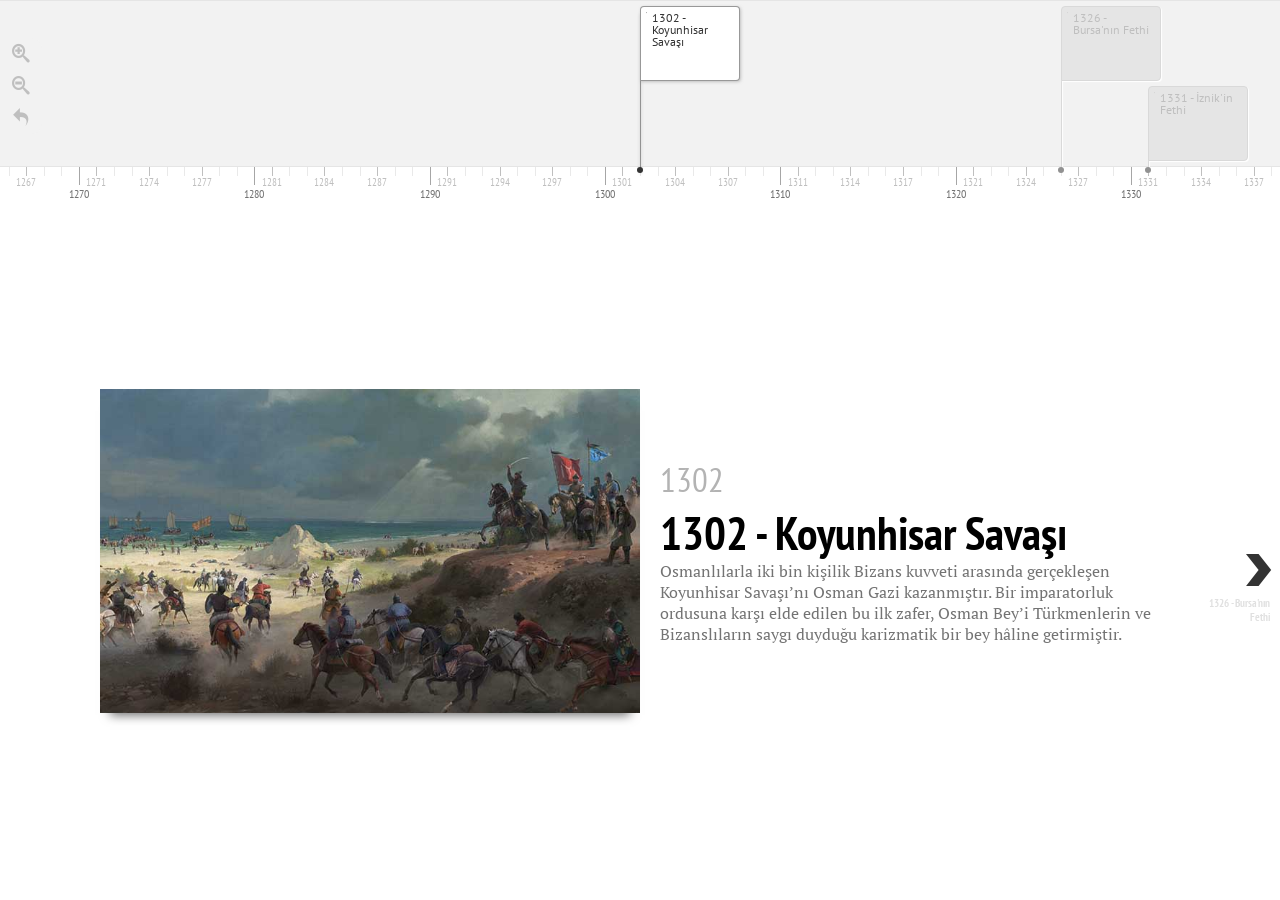
<file: index.html>
<!DOCTYPE html>
<html lang="tr" xmlns="http://www.w3.org/1999/xhtml">
<head><meta http-equiv="Content-Type" content="text/html; charset=utf-8" /><title>
</title>
	<link rel="canonical" href="https://ogmmateryal.eba.gov.tr" />
<meta name="apple-mobile-web-app-capable" content="yes" /><meta name="apple-touch-fullscreen" content="yes" /><meta name="viewport" content="width=device-width, initial-scale=1.0, maximum-scale=1.0" />
    <!-- CSS-->
    <link rel="stylesheet" href="panel/panel/js/timeline/css/timeline_v1.css" />
    <!--FONT-->
    <link rel="stylesheet" href="panel/panel/js/timeline/css/fonts/font.default_v1.css" />
    <!-- Style-->
    <style>
      html, body, form {
      	height:100%;
      	width:100%;
      	padding: 0px;
      	margin: 0px;
      }
      .tl-timeline {
      }
    </style>
    <!-- HTML5 shim, for IE6-8 support of HTML elements-->
    <!--if lt IE 9
    script(src='https://html5shim.googlecode.com/svn/trunk/html5.js')
    -->
    <script async="async" src="https://www.googletagmanager.com/gtag/js?id=UA-114103913-1"></script>
    <script>
        window.dataLayer = window.dataLayer || [];
        function gtag() { dataLayer.push(arguments); }
        gtag('js', new Date());
        gtag('config', 'UA-114103913-1');
    </script>
</head>
<body>
    <form method="post" action="index.html" id="form1">
<div class="aspNetHidden">
</div>
    <div id="timeline"></div>
    <!-- JavaScript-->
    <script src="panel/panel/js/timeline/js/timeline.js"></script>
    <script>
      var timeline = new TL.Timeline('timeline', 'panel/upload/temp/8047.js', {
      	timenav_position:"top"
      });
    </script>
<div class="aspNetHidden">
	<input type="hidden" name="__VIEWSTATEGENERATOR" id="__VIEWSTATEGENERATOR" value="EF9596D3" />
</div></form>

</html>
</file>
<file: panel/panel/js/timeline/css/timeline_v1.css>
/*
    TimelineJS - ver. 2017-12-15-16-48-40 - 2017-12-15
    Copyright (c) 2012-2016 Northwestern University
    a project of the Northwestern University Knight Lab, originally created by Zach Wise
    https://github.com/NUKnightLab/TimelineJS3
    This Source Code Form is subject to the terms of the Mozilla Public License, v. 2.0.
    If a copy of the MPL was not distributed with this file, You can obtain one at http://mozilla.org/MPL/2.0/.
*/
.tl-storyjs div * {
  -webkit-box-sizing: content-box;
  -moz-box-sizing: content-box;
  box-sizing: content-box;
}
.tl-storyjs .active,
.tl-storyjs .caption,
.tl-storyjs .content-container,
.tl-storyjs .credit,
.tl-storyjs .date,
.tl-storyjs .dot,
.tl-storyjs .era,
.tl-storyjs .flag,
.tl-storyjs .line,
.tl-storyjs .major,
.tl-storyjs .map,
.tl-storyjs .marker,
.tl-storyjs .media,
.tl-storyjs .message,
.tl-storyjs .minor,
.tl-storyjs .slider,
.tl-storyjs .start,
.tl-storyjs .text,
.tl-storyjs .time,
.tl-storyjs .title,
.tl-storyjs .tl-container,
.tl-storyjs .tl-feature,
.tl-storyjs .tl-feedback,
.tl-storyjs .tl-navigation,
.tl-storyjs .tl-slider,
.tl-storyjs .toolbar,
.tl-storyjs a,
.tl-storyjs abbr,
.tl-storyjs acronym,
.tl-storyjs address,
.tl-storyjs blockquote,
.tl-storyjs button,
.tl-storyjs caption,
.tl-storyjs cite,
.tl-storyjs code,
.tl-storyjs dd,
.tl-storyjs del,
.tl-storyjs dfn,
.tl-storyjs dl,
.tl-storyjs dt,
.tl-storyjs em,
.tl-storyjs fieldset,
.tl-storyjs form,
.tl-storyjs h1,
.tl-storyjs h2,
.tl-storyjs h3,
.tl-storyjs h4,
.tl-storyjs h5,
.tl-storyjs h6,
.tl-storyjs img,
.tl-storyjs label,
.tl-storyjs legend,
.tl-storyjs li,
.tl-storyjs ol,
.tl-storyjs p,
.tl-storyjs pre,
.tl-storyjs q,
.tl-storyjs s,
.tl-storyjs samp,
.tl-storyjs small,
.tl-storyjs strike,
.tl-storyjs strong,
.tl-storyjs sub,
.tl-storyjs sup,
.tl-storyjs table,
.tl-storyjs tbody,
.tl-storyjs td,
.tl-storyjs tfoot,
.tl-storyjs th,
.tl-storyjs thead,
.tl-storyjs tr,
.tl-storyjs tt,
.tl-storyjs ul,
.tl-storyjs var {
  margin: 0;
  padding: 0;
  border: 0;
  font-weight: 400;
  font-style: normal;
  font-size: 100%;
  line-height: 1;
  font-family: inherit;
  width: auto;
  float: none;
}
.tl-storyjs h1,
.tl-storyjs h2,
.tl-storyjs h3,
.tl-storyjs h4,
.tl-storyjs h5,
.tl-storyjs h6 {
  clear: none;
}
.tl-storyjs table {
  border-collapse: collapse;
  border-spacing: 0;
}
.tl-storyjs ol,
.tl-storyjs ul {
  list-style: none;
}
.tl-storyjs blockquote:after,
.tl-storyjs blockquote:before,
.tl-storyjs q:after,
.tl-storyjs q:before {
  content: "";
}
.tl-storyjs a:focus {
  outline: thin dotted;
}
.tl-storyjs a:active,
.tl-storyjs a:hover {
  outline: 0;
}
.tl-storyjs article,
.tl-storyjs aside,
.tl-storyjs details,
.tl-storyjs figcaption,
.tl-storyjs figure,
.tl-storyjs footer,
.tl-storyjs header,
.tl-storyjs hgroup,
.tl-storyjs nav,
.tl-storyjs section {
  display: block;
}
.tl-storyjs audio,
.tl-storyjs canvas,
.tl-storyjs video {
  display: inline-block;
}
.tl-storyjs audio:not([controls]) {
  display: none;
}
.tl-storyjs div {
  max-width: none;
}
.tl-storyjs sub,
.tl-storyjs sup {
  font-size: 75%;
  line-height: 0;
  position: relative;
  vertical-align: baseline;
}
.tl-storyjs sup {
  top: -0.5em;
}
.tl-storyjs sub {
  bottom: -0.25em;
}
.tl-storyjs img {
  border: 0;
  -ms-interpolation-mode: bicubic;
}
.tl-storyjs button,
.tl-storyjs input,
.tl-storyjs select,
.tl-storyjs textarea {
  font-size: 100%;
  margin: 0;
  vertical-align: baseline;
}
.tl-storyjs button,
.tl-storyjs input {
  line-height: normal;
}
.tl-storyjs button::-moz-focus-inner,
.tl-storyjs input::-moz-focus-inner {
  border: 0;
  padding: 0;
}
.tl-storyjs button,
.tl-storyjs input[type="button"],
.tl-storyjs input[type="reset"],
.tl-storyjs input[type="submit"] {
  cursor: pointer;
  -webkit-appearance: button;
}
.tl-storyjs input[type="search"] {
  -webkit-appearance: textfield;
  -webkit-box-sizing: content-box;
  -moz-box-sizing: content-box;
  box-sizing: content-box;
}
.tl-storyjs input[type="search"]::-webkit-search-decoration {
  -webkit-appearance: none;
}
.tl-storyjs textarea {
  overflow: auto;
  vertical-align: top;
}
.tl-timeline {
  font-family: "Helvetica Neue", Helvetica, Arial, sans-serif;
}
.tl-timeline h1,
.tl-timeline h2,
.tl-timeline h3,
.tl-timeline h4,
.tl-timeline h5,
.tl-timeline h6 {
  color: #000;
}
.tl-timeline h1,
.tl-timeline h2,
.tl-timeline h3 {
  font-size: 28px;
  line-height: 28px;
}
.tl-timeline h1 small,
.tl-timeline h2 small,
.tl-timeline h3 small {
  font-size: 24px;
  line-height: 24px;
}
.tl-timeline h4,
.tl-timeline h5,
.tl-timeline h6 {
  font-size: 24px;
  line-height: 24px;
  margin-bottom: 0;
}
.tl-timeline h4 small,
.tl-timeline h5 small,
.tl-timeline h6 small {
  font-size: 15px;
  line-height: 15px;
}
.tl-timeline h2.tl-headline-title {
  font-size: 38px;
  line-height: 38px;
}
.tl-timeline h2.tl-headline-title small {
  display: block;
  margin-top: 5px;
  font-size: 24px;
  line-height: 24px;
}
.tl-timeline h2 {
  margin-top: 20px;
  margin-bottom: 5px;
}
.tl-timeline p {
  margin-top: 5px;
  margin-bottom: 10px;
  font-size: 15px;
  line-height: 1.42857143;
  color: #666;
}
.tl-timeline p.lead {
  font-size: 24px;
}
.tl-timeline p a {
  color: #666;
  text-decoration: underline;
}
.tl-timeline p a:focus,
.tl-timeline p a:hover {
  color: #c34528;
}
@media (-webkit-min-device-pixel-ratio: 1.5), (min-resolution: 144dpi) {
  .tl-timeline p a {
    text-decoration: underline;
    background-image: none;
    text-shadow: none;
  }
  .tl-timeline p a:focus,
  .tl-timeline p a:hover {
    color: #c34528;
    text-decoration: underline;
  }
}
.tl-timeline b,
.tl-timeline strong {
  font-weight: 700;
}
.tl-timeline em,
.tl-timeline i {
  font-style: italic;
}
.tl-timeline a {
  text-decoration: none;
  color: #c34528;
}
.tl-timeline a:hover {
  text-decoration: underline;
  color: #6e2717;
}
.tl-timeline .tl-caption,
.tl-timeline .tl-credit,
.tl-timeline .tl-slidenav-next,
.tl-timeline .tl-slidenav-previous {
  font-size: 11px;
  line-height: 11px;
}
.tl-timeline .tl-caption a,
.tl-timeline .tl-credit a,
.tl-timeline .tl-slidenav-next a,
.tl-timeline .tl-slidenav-previous a {
  color: #000;
}
.tl-timeline .tl-makelink {
  word-break: break-all;
  word-break: break-word;
  -webkit-hyphens: auto;
  -moz-hyphens: auto;
  hyphens: auto;
}
.tl-timeline blockquote,
.tl-timeline blockquote p {
  font-family: Georgia, Times New Roman, Times, serif;
  color: #999;
  font-size: 24px;
  line-height: 24px;
  text-align: left;
  background: 0 0;
  border: 0;
  padding: 0;
}
.tl-timeline blockquote cite,
.tl-timeline blockquote p cite {
  font-family: "Helvetica Neue", Helvetica, Arial, sans-serif;
  font-size: 11px;
  color: #666;
  display: block;
  text-align: right;
  font-style: normal;
}
.tl-timeline blockquote cite:before,
.tl-timeline blockquote p cite:before {
  content: "\2014";
}
.tl-timeline blockquote p:before {
  content: open-quote;
  display: inline-block;
  font-size: 28px;
  position: relative;
  top: 8px;
  margin-right: 5px;
}
.tl-timeline blockquote p:after {
  content: close-quote;
  display: inline-block;
  font-size: 28px;
  position: relative;
  top: 8px;
  margin-left: 3px;
}
.tl-timeline blockquote {
  margin: 10px;
}
.tl-timeline blockquote p {
  margin: 0;
}
.tl-timeline .vcard {
  font-family: "Helvetica Neue", Helvetica, Arial, sans-serif;
  font-size: 15px;
  line-height: 15px;
  margin-bottom: 15px;
  margin-top: 10px;
}
.tl-timeline .vcard:after,
.tl-timeline .vcard:before {
  display: table;
  content: "";
}
.tl-timeline .vcard:after {
  clear: both;
}
.tl-timeline .vcard .twitter-date {
  text-align: left;
  font-size: 11px;
}
.tl-timeline .vcard .author {
  float: right;
}
.tl-timeline .vcard a {
  color: #333;
  text-decoration: none;
}
.tl-timeline .vcard a:hover {
  text-decoration: none;
}
.tl-timeline .vcard a:hover .fn,
.tl-timeline .vcard a:hover .nickname {
  color: #c34528;
}
.tl-timeline .vcard .fn,
.tl-timeline .vcard .nickname {
  padding-left: 42px;
}
.tl-timeline .vcard .fn {
  display: block;
  font-weight: 700;
}
.tl-timeline .vcard .nickname {
  margin-top: 1px;
  display: block;
  color: #666;
}
.tl-timeline .vcard .avatar {
  float: left;
  display: block;
  width: 32px;
  height: 32px;
}
.tl-timeline .vcard .avatar img {
  -moz-border-radius: 5px;
  -webkit-border-radius: 5px;
  border-radius: 5px;
}
.tl-timeline .tl-text ul {
  padding: 0;
  padding-left: 30px;
  margin: 0;
}
.tl-timeline .tl-text ul li {
  margin-bottom: 5px;
}
.tl-timeline .tl-button-calltoaction {
  cursor: pointer;
  font-weight: 700;
  padding-top: 10px;
  margin-bottom: 10px;
  padding-bottom: 10px;
}
.tl-timeline .tl-button-calltoaction .tl-button-calltoaction-text {
  display: inline-block;
  background-color: #c34528;
  color: #fff;
  padding: 10px 15px 10px 15px;
  border-radius: 7px;
}
.tl-timeline .tl-note {
  display: block;
  font-family: "Helvetica Neue", Helvetica, Arial, sans-serif;
  font-style: italic;
  background-color: #e6e6e6;
  font-size: 15px;
  line-height: 17px;
  padding: 10px;
  -webkit-border-radius: 7px;
  -moz-border-radius: 7px;
  border-radius: 7px;
  color: #8a6d3b;
  background-color: #fcf8e3;
  border: 1px solid #faebcc;
  text-shadow: none;
}
@media only screen and (max-width: 800px),
  only screen and (max-device-width: 800px) {
  .tl-timeline h1,
  .tl-timeline h2,
  .tl-timeline h3 {
    font-size: 28px;
    line-height: 28px;
  }
}
@media only screen and (max-width: 500px),
  only screen and (max-device-width: 500px) {
  .tl-timeline h1,
  .tl-timeline h2,
  .tl-timeline h3 {
    font-size: 24px;
    line-height: 24px;
  }
}
.tl-skinny h2 {
  margin-top: 0;
}
@font-face {
  font-family: tl-icons;
  src: url(icons/tl-icons.eot);
  src: url(icons/tl-icons_-iefix.eot) format("embedded-opentype"),
    url(icons/tl-icons.ttf) format("truetype"),
    url(icons/tl-icons.woff) format("woff"),
    url(icons/tl-icons.svg) format("svg");
  font-weight: 400;
  font-style: normal;
}
[class*=" tl-icon-"],
[class^="tl-icon-"] {
  font-family: tl-icons;
  speak: none;
  font-style: normal;
  font-weight: 400;
  font-variant: normal;
  text-transform: none;
  line-height: 1;
  -webkit-font-smoothing: antialiased;
  -moz-osx-font-smoothing: grayscale;
}
.tl-icon-vine:after {
  content: "\e64d";
}
.tl-icon-wikipedia:after {
  content: "\e64e";
}
.tl-icon-chevron-right:after {
  content: "\e64f";
}
.tl-icon-chevron-left:after {
  content: "\e650";
}
.tl-icon-youtube-logo:after {
  content: "\e651";
}
.tl-icon-foursquare:after {
  content: "\e652";
}
.tl-icon-camera-retro:after {
  content: "\e653";
}
.tl-icon-doc:after {
  content: "\e654";
}
.tl-icon-weibo:after {
  content: "\e655";
}
.tl-icon-resize-horizontal:after {
  content: "\e656";
}
.tl-icon-resize-vertical:after {
  content: "\e657";
}
.tl-icon-resize-full:after {
  content: "\e658";
}
.tl-icon-resize-small:after {
  content: "\e659";
}
.tl-icon-twitter:after {
  content: "\e62b";
}
.tl-icon-google-plus:after {
  content: "\e62c";
}
.tl-icon-video:after {
  content: "\e62d";
}
.tl-icon-youtube:after {
  content: "\e62d";
}
.tl-icon-plaintext:after {
  content: "\e62e";
}
.tl-icon-storify:after {
  content: "\e62e";
}
.tl-icon-image-v2:after {
  content: "\e62f";
}
.tl-icon-quote-v2:after {
  content: "\e630";
}
.tl-icon-zoom-in:after {
  content: "\e631";
}
.tl-icon-zoom-out:after {
  content: "\e632";
}
.tl-icon-list:after {
  content: "\e633";
}
.tl-icon-music:after {
  content: "\e634";
}
.tl-icon-spotify:after {
  content: "\e634";
}
.tl-icon-location:after {
  content: "\e635";
}
.tl-icon-googlemaps:after {
  content: "\e635";
}
.tl-icon-web:after {
  content: "\e636";
}
.tl-icon-share-v2:after {
  content: "\e637";
}
.tl-icon-soundcloud:after {
  content: "\e639";
}
.tl-icon-video-v2:after {
  content: "\e63a";
}
.tl-icon-dailymotion:after {
  content: "\e63a";
}
.tl-icon-tumblr:after {
  content: "\e63b";
}
.tl-icon-lastfm:after {
  content: "\e63c";
}
.tl-icon-github:after {
  content: "\e63d";
}
.tl-icon-goback:after {
  content: "\e63e";
}
.tl-icon-doc-v2:after {
  content: "\e63f";
}
.tl-icon-googledrive:after {
  content: "\e640";
}
.tl-icon-facebook:after {
  content: "\e641";
}
.tl-icon-flickr:after {
  content: "\e642";
}
.tl-icon-dribbble:after {
  content: "\e643";
}
.tl-icon-image:after {
  content: "\e605";
}
.tl-icon-vimeo:after {
  content: "\e606";
}
.tl-icon-instagram:after {
  content: "\e644";
}
.tl-icon-pinterest:after {
  content: "\e645";
}
.tl-icon-arrow-left:after {
  content: "\e646";
}
.tl-icon-arrow-down:after {
  content: "\e647";
}
.tl-icon-arrow-up:after {
  content: "\e648";
}
.tl-icon-arrow-right:after {
  content: "\e649";
}
.tl-icon-share:after {
  content: "\e64a";
}
.tl-icon-blockquote:after {
  content: "\e64b";
}
.tl-icon-evernote:after {
  content: "\e64c";
}
.tl-icon-mappin:after {
  content: "\e600";
}
.tl-icon-swipe-right:after {
  content: "\e601";
}
.tl-icon-swipe-left:after {
  content: "\e602";
}
.tl-icon-touch-spread:after {
  content: "\e603";
}
.tl-icon-touch-pinch:after {
  content: "\e604";
}
.tl-dragging {
  -webkit-touch-callout: none;
  -webkit-user-select: none;
  -moz-user-select: none;
  -ms-user-select: none;
  -o-user-select: none;
  user-select: none;
}
.tl-menubar {
  position: absolute;
  z-index: 11;
  text-align: center;
  color: #333;
  overflow: hidden;
  border-bottom-right-radius: 10px;
  border-top-right-radius: 10px;
  top: 100%;
  left: 50%;
  left: 0;
}
@keyframes invertToBlack {
  from {
    background-color: #fff;
  }
  to {
    background-color: #000;
  }
}
@-webkit-keyframes invertToBlack {
  from {
    background: #fff;
  }
  to {
    background: #000;
  }
}
@keyframes invertToWhite {
  from {
    background-color: #000;
  }
  to {
    background-color: #fff;
  }
}
@-webkit-keyframes invertToWhite {
  from {
    background: #000;
  }
  to {
    background: #fff;
  }
}
.tl-menubar-button {
  font-size: 18px;
  line-height: 18px;
  background-color: rgba(242, 242, 242, 0.9);
  cursor: pointer;
  padding: 6px 12px 6px 12px;
  display: inline-block;
  display: block;
  color: #bfbfbf;
}
.tl-menubar-button.tl-menubar-button-inactive {
  opacity: 0.33;
}
.tl-menubar-button:hover {
  background: #333;
  color: #fff;
}
.tl-menubar-button:hover.tl-menubar-button-inactive {
  color: #bfbfbf;
  background-color: rgba(242, 242, 242, 0.9);
}
.tl-mobile .tl-menubar-button {
  display: block;
}
.tl-mobile .tl-menubar-button:hover {
  background-color: rgba(242, 242, 242, 0.67);
  color: #737373;
}
.tl-mobile .tl-menubar-button:active {
  background: #c34528;
  color: #fff;
}
@keyframes invertToBlack {
  from {
    background-color: #fff;
  }
  to {
    background-color: #000;
  }
}
@-webkit-keyframes invertToBlack {
  from {
    background: #fff;
  }
  to {
    background: #000;
  }
}
@keyframes invertToWhite {
  from {
    background-color: #000;
  }
  to {
    background-color: #fff;
  }
}
@-webkit-keyframes invertToWhite {
  from {
    background: #000;
  }
  to {
    background: #fff;
  }
}
.tl-message,
.tl-message-full {
  width: 100%;
  height: 100%;
  position: absolute;
  display: table;
  overflow: hidden;
  top: 0;
  left: 0;
  z-index: 99;
  margin: auto;
  text-align: center;
}
.tl-message .tl-message-container,
.tl-message-full .tl-message-container {
  padding: 20px;
  margin: 20px;
  text-align: center;
  vertical-align: middle;
  display: table-cell;
}
.tl-message .tl-message-container .tl-message-content,
.tl-message-full .tl-message-container .tl-message-content {
  color: #666;
  text-align: center;
  font-size: 11px;
  line-height: 13px;
  text-transform: uppercase;
  margin-top: 7.5px;
  margin-bottom: 7.5px;
  text-shadow: 1px 1px 1px #fff;
}
.tl-message .tl-message-container .tl-message-content strong,
.tl-message-full .tl-message-container .tl-message-content strong {
  text-transform: uppercase;
}
.tl-message .tl-message-container .tl-loading-icon,
.tl-message-full .tl-message-container .tl-loading-icon {
  width: 30px;
  height: 30px;
  background-color: #666;
  vertical-align: middle;
  -webkit-box-shadow: inset 0 1px 2px rgba(255, 255, 255, 0.1);
  -moz-box-shadow: inset 0 1px 2px rgba(255, 255, 255, 0.1);
  box-shadow: inset 0 1px 2px rgba(255, 255, 255, 0.1);
  margin-left: auto;
  margin-right: auto;
  text-align: center;
  -webkit-animation: rotateplane 1.2s infinite ease-in-out;
  animation: rotateplane 1.2s infinite ease-in-out;
}
@-webkit-keyframes rotateplane {
  0% {
    -webkit-transform: perspective(120px);
  }
  50% {
    -webkit-transform: perspective(120px) rotateY(180deg);
  }
  100% {
    -webkit-transform: perspective(120px) rotateY(180deg) rotateX(180deg);
  }
}
@keyframes rotateplane {
  0% {
    transform: perspective(120px) rotateX(0) rotateY(0);
  }
  50% {
    transform: perspective(120px) rotateX(-180.1deg) rotateY(0);
  }
  100% {
    transform: perspective(120px) rotateX(-180deg) rotateY(-179.9deg);
  }
}
.tl-message-full {
  background-color: rgba(255, 255, 255, 0.8);
}
.tl-message-full [class*=" tl-icon-"],
.tl-message-full [class^="tl-icon-"] {
  color: #666;
  font-size: 72px;
}
.tl-message-full .tl-message-container .tl-message-content {
  font-size: 22px;
  line-height: 22px;
  text-shadow: none;
  color: #666;
  text-transform: none;
  font-weight: 400;
}
.tl-message-full .tl-message-container .tl-message-content .tl-button {
  display: inline-block;
  cursor: pointer;
  background-color: #fff;
  color: #333;
  padding: 10px;
  margin-top: 10px;
  -webkit-border-radius: 7px;
  -moz-border-radius: 7px;
  border-radius: 7px;
}
.tl-timenav {
  width: 100%;
  background-color: #f2f2f2;
  position: relative;
  overflow: hidden;
  border-top: 1px solid #e5e5e5;
}
.tl-timenav .tl-attribution {
  cursor: pointer;
  z-index: 9;
  position: absolute;
  bottom: 2px;
  left: 0;
  font-size: 10px;
  line-height: 10px;
  font-family: "Helvetica Neue", Helvetica, Arial, sans-serif !important;
  background-color: rgba(255, 255, 255, 0.85);
  padding: 3px;
}
.tl-timenav .tl-attribution a {
  color: #ccc;
}
.tl-timenav .tl-attribution a:hover {
  color: #000;
  text-decoration: none;
}
.tl-timenav .tl-attribution a:hover .tl-knightlab-logo {
  background-color: #c34528;
}
.tl-timenav .tl-attribution .tl-knightlab-logo {
  display: inline-block;
  vertical-align: middle;
  height: 8px;
  width: 8px;
  margin-right: 3px;
  background-color: #c34528;
  background-color: #ccc;
  transform: rotate(45deg);
  -ms-transform: rotate(45deg);
  -webkit-transform: rotate(45deg);
}
.tl-timenav .tl-timenav-line {
  position: absolute;
  top: 0;
  left: 50%;
  width: 1px;
  height: 100%;
  background-color: #d9d9d9;
  z-index: 2;
  display: none;
}
.tl-timenav .tl-timenav-line:after,
.tl-timenav .tl-timenav-line:before {
  font-family: tl-icons;
  speak: none;
  font-style: normal;
  font-weight: 400;
  font-variant: normal;
  text-transform: none;
  line-height: 1;
  -webkit-font-smoothing: antialiased;
  -moz-osx-font-smoothing: grayscale;
  color: #c34528;
  font-size: 32px;
  line-height: 32px;
  position: absolute;
  left: -14px;
}
.tl-timenav .tl-timenav-line:before {
  top: -10px;
}
.tl-timenav .tl-timenav-line:after {
  content: "\e648";
  bottom: 24px;
}
.tl-timenav .tl-timenav-slider {
  position: absolute;
  height: 100%;
  width: 100%;
  top: 0;
}
.tl-timenav .tl-timenav-slider.tl-timenav-slider-animate {
  -webkit-transition: all 1s cubic-bezier(0.77, 0, 0.175, 1);
  -moz-transition: all 1s cubic-bezier(0.77, 0, 0.175, 1);
  -o-transition: all 1s cubic-bezier(0.77, 0, 0.175, 1);
  transition: all 1s cubic-bezier(0.77, 0, 0.175, 1);
  -webkit-transition-timing-function: cubic-bezier(0.77, 0, 0.175, 1);
  -moz-transition-timing-function: cubic-bezier(0.77, 0, 0.175, 1);
  -o-transition-timing-function: cubic-bezier(0.77, 0, 0.175, 1);
  transition-timing-function: cubic-bezier(0.77, 0, 0.175, 1);
}
.tl-timenav .tl-timenav-slider .tl-timenav-slider-background {
  position: absolute;
  height: 100%;
  width: 100%;
  cursor: move;
  z-index: 6;
}
.tl-timenav .tl-timenav-slider .tl-timenav-container-mask {
  position: absolute;
  height: 100%;
  top: 0;
}
.tl-timenav
  .tl-timenav-slider
  .tl-timenav-container-mask
  .tl-timenav-container {
  position: absolute;
  height: 100%;
}
.tl-timenav
  .tl-timenav-slider
  .tl-timenav-container-mask
  .tl-timenav-container
  .tl-timenav-item-container {
  position: absolute;
  height: 100%;
}
.tl-timemarker {
  height: 100%;
  position: absolute;
  top: 0;
  left: 0;
  cursor: pointer;
  -webkit-transition: left 1s cubic-bezier(0.77, 0, 0.175, 1),
    top 0.5s cubic-bezier(0.77, 0, 0.175, 1),
    height 0.5s cubic-bezier(0.77, 0, 0.175, 1),
    width 1s cubic-bezier(0.77, 0, 0.175, 1);
  -moz-transition: left 1s cubic-bezier(0.77, 0, 0.175, 1),
    top 0.5s cubic-bezier(0.77, 0, 0.175, 1),
    height 0.5s cubic-bezier(0.77, 0, 0.175, 1),
    width 1s cubic-bezier(0.77, 0, 0.175, 1);
  -o-transition: left 1s cubic-bezier(0.77, 0, 0.175, 1),
    top 0.5s cubic-bezier(0.77, 0, 0.175, 1),
    height 0.5s cubic-bezier(0.77, 0, 0.175, 1),
    width 1s cubic-bezier(0.77, 0, 0.175, 1);
  transition: left 1s cubic-bezier(0.77, 0, 0.175, 1),
    top 0.5s cubic-bezier(0.77, 0, 0.175, 1),
    height 0.5s cubic-bezier(0.77, 0, 0.175, 1),
    width 1s cubic-bezier(0.77, 0, 0.175, 1);
  -webkit-transition-timing-function: cubic-bezier(0.77, 0, 0.175, 1);
  -moz-transition-timing-function: cubic-bezier(0.77, 0, 0.175, 1);
  -o-transition-timing-function: cubic-bezier(0.77, 0, 0.175, 1);
  transition-timing-function: cubic-bezier(0.77, 0, 0.175, 1);
}
.tl-timemarker.tl-timemarker-fast {
  -webkit-transition: top 0.5s cubic-bezier(0.77, 0, 0.175, 1),
    height 0.5s cubic-bezier(0.77, 0, 0.175, 1),
    width 0.5s cubic-bezier(0.77, 0, 0.175, 1);
  -moz-transition: top 0.5s cubic-bezier(0.77, 0, 0.175, 1),
    height 0.5s cubic-bezier(0.77, 0, 0.175, 1),
    width 0.5s cubic-bezier(0.77, 0, 0.175, 1);
  -o-transition: top 0.5s cubic-bezier(0.77, 0, 0.175, 1),
    height 0.5s cubic-bezier(0.77, 0, 0.175, 1),
    width 0.5s cubic-bezier(0.77, 0, 0.175, 1);
  transition: top 0.5s cubic-bezier(0.77, 0, 0.175, 1),
    height 0.5s cubic-bezier(0.77, 0, 0.175, 1),
    width 0.5s cubic-bezier(0.77, 0, 0.175, 1);
  -webkit-transition-timing-function: cubic-bezier(0.77, 0, 0.175, 1);
  -moz-transition-timing-function: cubic-bezier(0.77, 0, 0.175, 1);
  -o-transition-timing-function: cubic-bezier(0.77, 0, 0.175, 1);
  transition-timing-function: cubic-bezier(0.77, 0, 0.175, 1);
}
.tl-timemarker.tl-timemarker-fast .tl-timemarker-content-container {
  -webkit-transition: width 0.5s cubic-bezier(0.77, 0, 0.175, 1),
    height 0.5s cubic-bezier(0.77, 0, 0.175, 1);
  -moz-transition: width 0.5s cubic-bezier(0.77, 0, 0.175, 1),
    height 0.5s cubic-bezier(0.77, 0, 0.175, 1);
  -o-transition: width 0.5s cubic-bezier(0.77, 0, 0.175, 1),
    height 0.5s cubic-bezier(0.77, 0, 0.175, 1);
  transition: width 0.5s cubic-bezier(0.77, 0, 0.175, 1),
    height 0.5s cubic-bezier(0.77, 0, 0.175, 1);
}
.tl-timemarker.tl-timemarker-fast .tl-timemarker-timespan {
  -webkit-transition: height 0.5s cubic-bezier(0.77, 0, 0.175, 1),
    width 0.5s cubic-bezier(0.77, 0, 0.175, 1);
  -moz-transition: height 0.5s cubic-bezier(0.77, 0, 0.175, 1),
    width 0.5s cubic-bezier(0.77, 0, 0.175, 1);
  -o-transition: height 0.5s cubic-bezier(0.77, 0, 0.175, 1),
    width 0.5s cubic-bezier(0.77, 0, 0.175, 1);
  transition: height 0.5s cubic-bezier(0.77, 0, 0.175, 1),
    width 0.5s cubic-bezier(0.77, 0, 0.175, 1);
}
.tl-timemarker .tl-timemarker-timespan {
  pointer-events: none;
  position: absolute;
  margin: 0;
  width: 100%;
  height: 100%;
  background-color: rgba(229, 229, 229, 0.15);
  border-top-right-radius: 4px;
  border-top-left-radius: 4px;
  -webkit-transition: height 0.5s cubic-bezier(0.77, 0, 0.175, 1),
    width 1s cubic-bezier(0.77, 0, 0.175, 1);
  -moz-transition: height 0.5s cubic-bezier(0.77, 0, 0.175, 1),
    width 1s cubic-bezier(0.77, 0, 0.175, 1);
  -o-transition: height 0.5s cubic-bezier(0.77, 0, 0.175, 1),
    width 1s cubic-bezier(0.77, 0, 0.175, 1);
  transition: height 0.5s cubic-bezier(0.77, 0, 0.175, 1),
    width 1s cubic-bezier(0.77, 0, 0.175, 1);
  -webkit-transition-timing-function: cubic-bezier(0.77, 0, 0.175, 1);
  -moz-transition-timing-function: cubic-bezier(0.77, 0, 0.175, 1);
  -o-transition-timing-function: cubic-bezier(0.77, 0, 0.175, 1);
  transition-timing-function: cubic-bezier(0.77, 0, 0.175, 1);
}
.tl-timemarker .tl-timemarker-timespan .tl-timemarker-timespan-content {
  display: none;
  position: absolute;
  width: 100%;
  background-color: #e5e5e5;
  border-top-left-radius: 4px;
  border-top-right-radius: 4px;
  height: 100px;
  box-sizing: border-box;
}
.tl-timemarker .tl-timemarker-line-right {
  display: none;
  right: 0;
}
.tl-timemarker .tl-timemarker-line-left {
  width: 1px;
  left: 0;
}
.tl-timemarker .tl-timemarker-line-left,
.tl-timemarker .tl-timemarker-line-right {
  margin-top: 7px;
  -webkit-box-sizing: border-box;
  -moz-box-sizing: border-box;
  box-sizing: border-box;
  border-left: 1px solid #d9d9d9;
  z-index: 5;
  content: " ";
  position: absolute;
  height: 100%;
  -webkit-touch-callout: none;
  -webkit-user-select: none;
  -khtml-user-select: none;
  -moz-user-select: none;
  -ms-user-select: none;
  user-select: none;
  box-shadow: 1px 1px 1px #fff;
}
.tl-timemarker .tl-timemarker-line-left:after,
.tl-timemarker .tl-timemarker-line-right:after {
  display: block;
  content: " ";
  position: absolute;
  left: -4px;
  bottom: 0;
  height: 6px;
  width: 6px;
  background-color: #919191;
  z-index: 8;
  -webkit-border-radius: 50%;
  -moz-border-radius: 50%;
  border-radius: 50%;
}
.tl-timemarker .tl-timemarker-content-container {
  position: absolute;
  background-color: #e5e5e5;
  border: 0;
  border-top-left-radius: 4px;
  border-top-right-radius: 4px;
  border-bottom-right-radius: 4px;
  height: 100%;
  width: 100px;
  overflow: hidden;
  z-index: 6;
  -webkit-transition: height 0.5s cubic-bezier(0.77, 0, 0.175, 1),
    width 1s cubic-bezier(0.77, 0, 0.175, 1);
  -moz-transition: height 0.5s cubic-bezier(0.77, 0, 0.175, 1),
    width 1s cubic-bezier(0.77, 0, 0.175, 1);
  -o-transition: height 0.5s cubic-bezier(0.77, 0, 0.175, 1),
    width 1s cubic-bezier(0.77, 0, 0.175, 1);
  transition: height 0.5s cubic-bezier(0.77, 0, 0.175, 1),
    width 1s cubic-bezier(0.77, 0, 0.175, 1);
  -webkit-transition-timing-function: cubic-bezier(0.77, 0, 0.175, 1);
  -moz-transition-timing-function: cubic-bezier(0.77, 0, 0.175, 1);
  -o-transition-timing-function: cubic-bezier(0.77, 0, 0.175, 1);
  transition-timing-function: cubic-bezier(0.77, 0, 0.175, 1);
  box-sizing: border-box;
  border: 1px solid #d9d9d9;
  box-shadow: 1px 1px 1px #fff;
}
.tl-timemarker .tl-timemarker-content-container:hover {
  z-index: 9;
}
.tl-timemarker .tl-timemarker-content-container .tl-timemarker-content {
  position: relative;
  overflow: hidden;
  height: 100%;
  z-index: 8;
  padding: 5px;
  -webkit-box-sizing: border-box;
  -moz-box-sizing: border-box;
  box-sizing: border-box;
}
.tl-timemarker
  .tl-timemarker-content-container
  .tl-timemarker-content
  .tl-timemarker-text {
  overflow: hidden;
  position: relative;
}
.tl-timemarker
  .tl-timemarker-content-container
  .tl-timemarker-content
  .tl-timemarker-text
  h2.tl-headline,
.tl-timemarker
  .tl-timemarker-content-container
  .tl-timemarker-content
  .tl-timemarker-text
  h2.tl-headline
  p {
  display: -webkit-box;
  line-clamp: 2;
  -webkit-line-clamp: 2;
  box-orient: vertical;
  -webkit-box-orient: vertical;
  text-overflow: ellipsis;
  font-size: 12px;
  line-height: 12px;
  height: 100%;
  overflow: hidden;
  font-weight: 400;
  margin: 0;
  color: #bfbfbf;
  position: relative;
}
.tl-timemarker
  .tl-timemarker-content-container
  .tl-timemarker-content
  .tl-timemarker-text
  h2.tl-headline
  p.tl-headline-fadeout:after,
.tl-timemarker
  .tl-timemarker-content-container
  .tl-timemarker-content
  .tl-timemarker-text
  h2.tl-headline.tl-headline-fadeout:after {
  content: "";
  text-align: right;
  position: absolute;
  bottom: 0;
  right: 0;
  width: 100%;
  height: 50%;
  background: -moz-linear-gradient(top, rgba(229, 229, 229, 0) 0, #e5e5e5 50%);
  background: -webkit-gradient(
    linear,
    left top,
    left bottom,
    color-stop(0, rgba(229, 229, 229, 0)),
    color-stop(50%, #e5e5e5)
  );
  background: -webkit-linear-gradient(
    top,
    rgba(229, 229, 229, 0) 0,
    #e5e5e5 50%
  );
  background: -o-linear-gradient(top, rgba(229, 229, 229, 0) 0, #e5e5e5 50%);
  background: -ms-linear-gradient(top, rgba(229, 229, 229, 0) 0, #e5e5e5 50%);
  background: linear-gradient(to bottom, rgba(229, 229, 229, 0) 0, #e5e5e5 50%);
  filter: progid:DXImageTransform.Microsoft.gradient(startColorstr='@thecolor', endColorstr='@thecolor', GradientType=0);
}
.tl-timemarker
  .tl-timemarker-content-container
  .tl-timemarker-content
  .tl-timemarker-media-container {
  float: left;
  max-width: 24px;
  max-height: 24px;
  overflow: hidden;
  margin-right: 5px;
  height: 100%;
  -webkit-box-sizing: border-box;
  -moz-box-sizing: border-box;
  box-sizing: border-box;
}
.tl-timemarker
  .tl-timemarker-content-container
  .tl-timemarker-content
  .tl-timemarker-media-container
  .tl-timemarker-media {
  max-width: 24px;
  max-height: 100%;
  opacity: 0.25;
}
.tl-timemarker
  .tl-timemarker-content-container
  .tl-timemarker-content
  .tl-timemarker-media-container
  [class*=" tl-icon-"],
.tl-timemarker
  .tl-timemarker-content-container
  .tl-timemarker-content
  .tl-timemarker-media-container
  [class^="tl-icon-"] {
  display: block;
  font-size: 1px;
  color: #bfbfbf;
  margin-top: 0;
}
.tl-timemarker
  .tl-timemarker-content-container
  .tl-timemarker-content
  .tl-timemarker-media-container
  .tl-icon-wikipedia {
  font-size: 16px;
}
.tl-timemarker
  .tl-timemarker-content-container
  .tl-timemarker-content.tl-timemarker-content-small
  .tl-timemarker-text
  h2.tl-headline {
  display: block;
  white-space: nowrap;
  text-overflow: ellipsis;
}
.tl-timemarker
  .tl-timemarker-content-container
  .tl-timemarker-content.tl-timemarker-content-small
  .tl-timemarker-media-container
  [class*=" tl-icon-"],
.tl-timemarker
  .tl-timemarker-content-container
  .tl-timemarker-content.tl-timemarker-content-small
  .tl-timemarker-media-container
  [class^="tl-icon-"] {
  font-size: 12px;
}
.tl-timemarker:hover .tl-timemarker-timespan {
  background-color: rgba(191, 191, 191, 0.15);
}
.tl-timemarker:hover .tl-timemarker-timespan .tl-timemarker-timespan-content {
  background-color: #bfbfbf;
}
.tl-timemarker:hover .tl-timemarker-timespan .tl-timemarker-line-left,
.tl-timemarker:hover .tl-timemarker-timespan .tl-timemarker-line-right {
  border-color: #a6a6a6;
}
.tl-timemarker:hover .tl-timemarker-timespan .tl-timemarker-line-left:after,
.tl-timemarker:hover .tl-timemarker-timespan .tl-timemarker-line-right:after {
  background-color: #3d3d3d;
}
.tl-timemarker:hover .tl-timemarker-content-container {
  background-color: #bfbfbf;
  border-color: #a6a6a6;
  -webkit-transition: height 250ms cubic-bezier(0.77, 0, 0.175, 1),
    width 250ms cubic-bezier(0.77, 0, 0.175, 1);
  -moz-transition: height 250ms cubic-bezier(0.77, 0, 0.175, 1),
    width 250ms cubic-bezier(0.77, 0, 0.175, 1);
  -o-transition: height 250ms cubic-bezier(0.77, 0, 0.175, 1),
    width 250ms cubic-bezier(0.77, 0, 0.175, 1);
  transition: height 250ms cubic-bezier(0.77, 0, 0.175, 1),
    width 250ms cubic-bezier(0.77, 0, 0.175, 1);
}
.tl-timemarker:hover
  .tl-timemarker-content-container.tl-timemarker-content-container-small {
  width: 200px;
}
.tl-timemarker:hover
  .tl-timemarker-content-container
  .tl-timemarker-content
  .tl-timemarker-text
  h2.tl-headline {
  color: #fff;
}
.tl-timemarker:hover
  .tl-timemarker-content-container
  .tl-timemarker-content
  .tl-timemarker-text
  h2.tl-headline.tl-headline-fadeout:after {
  background: -moz-linear-gradient(top, rgba(191, 191, 191, 0) 0, #bfbfbf 80%);
  background: -webkit-gradient(
    linear,
    left top,
    left bottom,
    color-stop(0, rgba(191, 191, 191, 0)),
    color-stop(80%, #bfbfbf)
  );
  background: -webkit-linear-gradient(
    top,
    rgba(191, 191, 191, 0) 0,
    #bfbfbf 80%
  );
  background: -o-linear-gradient(top, rgba(191, 191, 191, 0) 0, #bfbfbf 80%);
  background: -ms-linear-gradient(top, rgba(191, 191, 191, 0) 0, #bfbfbf 80%);
  background: linear-gradient(to bottom, rgba(191, 191, 191, 0) 0, #bfbfbf 80%);
  filter: progid:DXImageTransform.Microsoft.gradient(startColorstr='@thecolor', endColorstr='@thecolor', GradientType=0);
}
.tl-timemarker:hover
  .tl-timemarker-content-container
  .tl-timemarker-content
  .tl-timemarker-media-container
  .tl-timemarker-media {
  opacity: 1;
}
.tl-timemarker:hover
  .tl-timemarker-content-container
  .tl-timemarker-content
  .tl-timemarker-media-container
  [class*=" tl-icon-"],
.tl-timemarker:hover
  .tl-timemarker-content-container
  .tl-timemarker-content
  .tl-timemarker-media-container
  [class^="tl-icon-"] {
  color: #fff;
}
.tl-timemarker:hover.tl-timemarker-active
  .tl-timemarker-content-container
  .tl-timemarker-content
  .tl-timemarker-text
  h2.tl-headline.tl-headline-fadeout:after {
  background: -moz-linear-gradient(top, rgba(255, 255, 255, 0) 0, #fff 80%);
  background: -webkit-gradient(
    linear,
    left top,
    left bottom,
    color-stop(0, rgba(255, 255, 255, 0)),
    color-stop(80%, #fff)
  );
  background: -webkit-linear-gradient(top, rgba(255, 255, 255, 0) 0, #fff 80%);
  background: -o-linear-gradient(top, rgba(255, 255, 255, 0) 0, #fff 80%);
  background: -ms-linear-gradient(top, rgba(255, 255, 255, 0) 0, #fff 80%);
  background: linear-gradient(to bottom, rgba(255, 255, 255, 0) 0, #fff 80%);
  filter: progid:DXImageTransform.Microsoft.gradient(startColorstr='@thecolor', endColorstr='@thecolor', GradientType=0);
}
.tl-timemarker:hover.tl-timemarker-active .tl-timemarker-line-left,
.tl-timemarker:hover.tl-timemarker-active .tl-timemarker-line-right {
  border-color: #000;
}
.tl-timemarker:hover.tl-timemarker-active .tl-timemarker-line-left:after,
.tl-timemarker:hover.tl-timemarker-active .tl-timemarker-line-right:after {
  background-color: #000;
}
.tl-timemarker.tl-timemarker-active .tl-timemarker-timespan {
  background-color: rgba(255, 255, 255, 0.5);
  z-index: 8;
}
.tl-timemarker.tl-timemarker-active
  .tl-timemarker-timespan
  .tl-timemarker-timespan-content {
  background-color: #333;
}
.tl-timemarker.tl-timemarker-active .tl-timemarker-line-left,
.tl-timemarker.tl-timemarker-active .tl-timemarker-line-right {
  border-color: rgba(51, 51, 51, 0.5);
  border-width: 1px;
  z-index: 8;
  box-shadow: 0 1px 3px rgba(145, 145, 145, 0.5);
}
.tl-timemarker.tl-timemarker-active .tl-timemarker-line-left:after,
.tl-timemarker.tl-timemarker-active .tl-timemarker-line-right:after {
  background-color: #333;
}
.tl-timemarker.tl-timemarker-active .tl-timemarker-content-container {
  background-color: #fff;
  color: #333;
  z-index: 9;
  border-color: rgba(51, 51, 51, 0.5);
  box-shadow: 1px 1px 3px rgba(145, 145, 145, 0.5);
}
.tl-timemarker.tl-timemarker-active
  .tl-timemarker-content-container
  .tl-timemarker-content
  .tl-timemarker-text
  h2.tl-headline {
  color: #333;
}
.tl-timemarker.tl-timemarker-active
  .tl-timemarker-content-container
  .tl-timemarker-content
  .tl-timemarker-text
  h2.tl-headline.tl-headline-fadeout:after {
  background: -moz-linear-gradient(top, rgba(255, 255, 255, 0) 0, #fff 80%);
  background: -webkit-gradient(
    linear,
    left top,
    left bottom,
    color-stop(0, rgba(255, 255, 255, 0)),
    color-stop(80%, #fff)
  );
  background: -webkit-linear-gradient(top, rgba(255, 255, 255, 0) 0, #fff 80%);
  background: -o-linear-gradient(top, rgba(255, 255, 255, 0) 0, #fff 80%);
  background: -ms-linear-gradient(top, rgba(255, 255, 255, 0) 0, #fff 80%);
  background: linear-gradient(to bottom, rgba(255, 255, 255, 0) 0, #fff 80%);
  filter: progid:DXImageTransform.Microsoft.gradient(startColorstr='@thecolor', endColorstr='@thecolor', GradientType=0);
}
.tl-timemarker.tl-timemarker-active
  .tl-timemarker-content-container
  .tl-timemarker-content
  .tl-timemarker-media-container
  .tl-timemarker-media {
  opacity: 1;
}
.tl-timemarker.tl-timemarker-active
  .tl-timemarker-content-container
  .tl-timemarker-content
  .tl-timemarker-media-container
  [class*=" tl-icon-"],
.tl-timemarker.tl-timemarker-active
  .tl-timemarker-content-container
  .tl-timemarker-content
  .tl-timemarker-media-container
  [class^="tl-icon-"] {
  color: #333;
}
.tl-timemarker.tl-timemarker-with-end
  .tl-timemarker-timespan
  .tl-timemarker-timespan-content {
  display: block;
}
.tl-timemarker.tl-timemarker-with-end
  .tl-timemarker-timespan
  .tl-timemarker-line-left,
.tl-timemarker.tl-timemarker-with-end
  .tl-timemarker-timespan
  .tl-timemarker-line-right {
  z-index: 5;
}
.tl-timemarker.tl-timemarker-with-end .tl-timemarker-timespan:after {
  display: block;
  content: " ";
  position: absolute;
  left: 0;
  bottom: -7px;
  height: 6px;
  width: 100%;
  background-color: rgba(115, 115, 115, 0.15);
  z-index: 6;
  -webkit-border-radius: 7px;
  -moz-border-radius: 7px;
  border-radius: 7px;
}
.tl-timemarker.tl-timemarker-with-end
  .tl-timemarker-content-container.tl-timemarker-content-container-long {
  box-shadow: none;
}
.tl-timemarker.tl-timemarker-with-end .tl-timemarker-line-right {
  display: block;
}
.tl-timemarker.tl-timemarker-with-end .tl-timemarker-line-left {
  box-shadow: none;
}
.tl-timemarker.tl-timemarker-with-end:hover .tl-timemarker-timespan:after {
  background-color: rgba(0, 0, 0, 0.25);
}
.tl-timemarker.tl-timemarker-with-end.tl-timemarker-active
  .tl-timemarker-timespan:after {
  background-color: rgba(51, 51, 51, 0.5);
}
.tl-timemarker.tl-timemarker-with-end.tl-timemarker-active
  .tl-timemarker-line-left,
.tl-timemarker.tl-timemarker-with-end.tl-timemarker-active
  .tl-timemarker-line-right {
  border-width: 1px;
}
.tl-timemarker.tl-timemarker-with-end.tl-timemarker-active
  .tl-timemarker-line-left:after,
.tl-timemarker.tl-timemarker-with-end.tl-timemarker-active
  .tl-timemarker-line-right:after {
  background-color: #333 !important;
}
.tl-timemarker.tl-timemarker-with-end.tl-timemarker-active
  .tl-timemarker-line-left {
  box-shadow: none;
}
.tl-timemarker.tl-timemarker-with-end.tl-timemarker-active:hover
  .tl-timemarker-timespan:after {
  background-color: rgba(51, 51, 51, 0.5);
}
.tl-timeera {
  height: 100%;
  height: 40px;
  position: absolute;
  bottom: 0;
  left: 0;
  pointer-events: none;
  z-index: 3;
  -webkit-transition: left 1s cubic-bezier(0.77, 0, 0.175, 1),
    top 0.5s cubic-bezier(0.77, 0, 0.175, 1),
    height 0.5s cubic-bezier(0.77, 0, 0.175, 1),
    width 1s cubic-bezier(0.77, 0, 0.175, 1);
  -moz-transition: left 1s cubic-bezier(0.77, 0, 0.175, 1),
    top 0.5s cubic-bezier(0.77, 0, 0.175, 1),
    height 0.5s cubic-bezier(0.77, 0, 0.175, 1),
    width 1s cubic-bezier(0.77, 0, 0.175, 1);
  -o-transition: left 1s cubic-bezier(0.77, 0, 0.175, 1),
    top 0.5s cubic-bezier(0.77, 0, 0.175, 1),
    height 0.5s cubic-bezier(0.77, 0, 0.175, 1),
    width 1s cubic-bezier(0.77, 0, 0.175, 1);
  transition: left 1s cubic-bezier(0.77, 0, 0.175, 1),
    top 0.5s cubic-bezier(0.77, 0, 0.175, 1),
    height 0.5s cubic-bezier(0.77, 0, 0.175, 1),
    width 1s cubic-bezier(0.77, 0, 0.175, 1);
  -webkit-transition-timing-function: cubic-bezier(0.77, 0, 0.175, 1);
  -moz-transition-timing-function: cubic-bezier(0.77, 0, 0.175, 1);
  -o-transition-timing-function: cubic-bezier(0.77, 0, 0.175, 1);
  transition-timing-function: cubic-bezier(0.77, 0, 0.175, 1);
}
.tl-timeera.tl-timeera-fast {
  -webkit-transition: top 0.5s cubic-bezier(0.77, 0, 0.175, 1),
    height 0.5s cubic-bezier(0.77, 0, 0.175, 1),
    width 0.5s cubic-bezier(0.77, 0, 0.175, 1);
  -moz-transition: top 0.5s cubic-bezier(0.77, 0, 0.175, 1),
    height 0.5s cubic-bezier(0.77, 0, 0.175, 1),
    width 0.5s cubic-bezier(0.77, 0, 0.175, 1);
  -o-transition: top 0.5s cubic-bezier(0.77, 0, 0.175, 1),
    height 0.5s cubic-bezier(0.77, 0, 0.175, 1),
    width 0.5s cubic-bezier(0.77, 0, 0.175, 1);
  transition: top 0.5s cubic-bezier(0.77, 0, 0.175, 1),
    height 0.5s cubic-bezier(0.77, 0, 0.175, 1),
    width 0.5s cubic-bezier(0.77, 0, 0.175, 1);
  -webkit-transition-timing-function: cubic-bezier(0.77, 0, 0.175, 1);
  -moz-transition-timing-function: cubic-bezier(0.77, 0, 0.175, 1);
  -o-transition-timing-function: cubic-bezier(0.77, 0, 0.175, 1);
  transition-timing-function: cubic-bezier(0.77, 0, 0.175, 1);
}
.tl-timeera .tl-timeera-background {
  position: absolute;
  background-color: #28a6c3;
  width: 100%;
  height: 100%;
  opacity: 1;
}
.tl-timeera.tl-timeera-color0 .tl-timeera-background {
  background-color: #c34528;
}
.tl-timeera.tl-timeera-color1 .tl-timeera-background {
  background-color: #28a6c3;
}
.tl-timeera.tl-timeera-color2 .tl-timeera-background {
  background-color: #2832c3;
}
.tl-timeera.tl-timeera-color3 .tl-timeera-background {
  background-color: #28c36c;
}
.tl-timeera.tl-timeera-color4 .tl-timeera-background {
  background-color: #286dc3;
}
.tl-timeera.tl-timeera-color5 .tl-timeera-background {
  background-color: #28c3a7;
}
.tl-timeera .tl-timeera-content-container {
  position: absolute;
  border: 0;
  border-top-left-radius: 4px;
  border-top-right-radius: 4px;
  border-bottom-right-radius: 4px;
  height: 100%;
  width: 100px;
  overflow: hidden;
  -webkit-transition: height 0.5s cubic-bezier(0.77, 0, 0.175, 1),
    width 1s cubic-bezier(0.77, 0, 0.175, 1);
  -moz-transition: height 0.5s cubic-bezier(0.77, 0, 0.175, 1),
    width 1s cubic-bezier(0.77, 0, 0.175, 1);
  -o-transition: height 0.5s cubic-bezier(0.77, 0, 0.175, 1),
    width 1s cubic-bezier(0.77, 0, 0.175, 1);
  transition: height 0.5s cubic-bezier(0.77, 0, 0.175, 1),
    width 1s cubic-bezier(0.77, 0, 0.175, 1);
  -webkit-transition-timing-function: cubic-bezier(0.77, 0, 0.175, 1);
  -moz-transition-timing-function: cubic-bezier(0.77, 0, 0.175, 1);
  -o-transition-timing-function: cubic-bezier(0.77, 0, 0.175, 1);
  transition-timing-function: cubic-bezier(0.77, 0, 0.175, 1);
  box-sizing: border-box;
  border: 1px solid #d9d9d9;
}
.tl-timeera .tl-timeera-content-container .tl-timeera-content {
  position: relative;
  overflow: hidden;
  height: 100%;
  padding: 5px;
  -webkit-box-sizing: border-box;
  -moz-box-sizing: border-box;
  box-sizing: border-box;
}
.tl-timeera .tl-timeera-content-container .tl-timeera-content .tl-timeera-text {
  overflow: hidden;
  position: relative;
  height: 100%;
}
.tl-timeera
  .tl-timeera-content-container
  .tl-timeera-content
  .tl-timeera-text
  h2.tl-headline {
  bottom: 0;
  position: absolute;
  display: -webkit-box;
  line-clamp: 4;
  -webkit-line-clamp: 4;
  box-orient: vertical;
  -webkit-box-orient: vertical;
  text-overflow: ellipsis;
  font-size: 10px;
  line-height: 10px;
  overflow: hidden;
  font-weight: 400;
  margin: 0;
  color: #fff;
  margin-left: 10px;
}
.tl-timeera
  .tl-timeera-content-container
  .tl-timeera-content
  .tl-timeera-text
  h2.tl-headline.tl-headline-fadeout:after {
  content: "";
  text-align: right;
  position: absolute;
  bottom: 0;
  right: 0;
  width: 100%;
  height: 50%;
  background: -moz-linear-gradient(top, rgba(229, 229, 229, 0) 0, #e5e5e5 50%);
  background: -webkit-gradient(
    linear,
    left top,
    left bottom,
    color-stop(0, rgba(229, 229, 229, 0)),
    color-stop(50%, #e5e5e5)
  );
  background: -webkit-linear-gradient(
    top,
    rgba(229, 229, 229, 0) 0,
    #e5e5e5 50%
  );
  background: -o-linear-gradient(top, rgba(229, 229, 229, 0) 0, #e5e5e5 50%);
  background: -ms-linear-gradient(top, rgba(229, 229, 229, 0) 0, #e5e5e5 50%);
  background: linear-gradient(to bottom, rgba(229, 229, 229, 0) 0, #e5e5e5 50%);
  filter: progid:DXImageTransform.Microsoft.gradient(startColorstr='@thecolor', endColorstr='@thecolor', GradientType=0);
}
.tl-timegroup {
  width: 100%;
  position: absolute;
  top: 0;
  left: 0;
  background-color: #f2f2f2;
  display: -ms-flexbox;
  display: -webkit-flex;
  display: flex;
  align-items: center;
  -ms-flex-align: center;
  -webkit-align-items: center;
  -webkit-box-align: center;
  -webkit-transition: left 1s cubic-bezier(0.77, 0, 0.175, 1),
    top 0.5s cubic-bezier(0.77, 0, 0.175, 1),
    height 0.5s cubic-bezier(0.77, 0, 0.175, 1),
    width 1s cubic-bezier(0.77, 0, 0.175, 1);
  -moz-transition: left 1s cubic-bezier(0.77, 0, 0.175, 1),
    top 0.5s cubic-bezier(0.77, 0, 0.175, 1),
    height 0.5s cubic-bezier(0.77, 0, 0.175, 1),
    width 1s cubic-bezier(0.77, 0, 0.175, 1);
  -o-transition: left 1s cubic-bezier(0.77, 0, 0.175, 1),
    top 0.5s cubic-bezier(0.77, 0, 0.175, 1),
    height 0.5s cubic-bezier(0.77, 0, 0.175, 1),
    width 1s cubic-bezier(0.77, 0, 0.175, 1);
  transition: left 1s cubic-bezier(0.77, 0, 0.175, 1),
    top 0.5s cubic-bezier(0.77, 0, 0.175, 1),
    height 0.5s cubic-bezier(0.77, 0, 0.175, 1),
    width 1s cubic-bezier(0.77, 0, 0.175, 1);
  -webkit-transition-timing-function: cubic-bezier(0.77, 0, 0.175, 1);
  -moz-transition-timing-function: cubic-bezier(0.77, 0, 0.175, 1);
  -o-transition-timing-function: cubic-bezier(0.77, 0, 0.175, 1);
  transition-timing-function: cubic-bezier(0.77, 0, 0.175, 1);
}
.tl-timegroup .tl-timegroup-message {
  color: #e0e0e0;
  text-shadow: #fff 0 2px 2px;
  margin-left: 80px;
}
.tl-timegroup.tl-timegroup-alternate {
  background-color: #fafafa;
}
.tl-timegroup.tl-timegroup-hidden {
  display: none;
}
.tl-timeaxis-background {
  height: 39px;
  width: 100%;
  position: absolute;
  bottom: 0;
  left: 0;
  background-color: #fff;
  border-top: 1px solid #e5e5e5;
  z-index: 2;
}
.tl-timeaxis {
  height: 39px;
  width: 100%;
  position: absolute;
  bottom: 0;
  left: 0;
  z-index: 3;
}
.tl-timeaxis .tl-timeaxis-content-container {
  position: relative;
  bottom: 0;
  height: 39px;
}
.tl-timeaxis .tl-timeaxis-content-container .tl-timeaxis-major,
.tl-timeaxis .tl-timeaxis-content-container .tl-timeaxis-minor {
  opacity: 0;
  position: absolute;
}
.tl-timeaxis
  .tl-timeaxis-content-container
  .tl-timeaxis-major
  .tl-timeaxis-tick,
.tl-timeaxis
  .tl-timeaxis-content-container
  .tl-timeaxis-minor
  .tl-timeaxis-tick {
  position: absolute;
  display: block;
  top: 0;
  left: 0;
  text-align: center;
  font-weight: 400;
}
.tl-timeaxis
  .tl-timeaxis-content-container
  .tl-timeaxis-major
  .tl-timeaxis-tick
  .tl-timeaxis-tick-text,
.tl-timeaxis
  .tl-timeaxis-content-container
  .tl-timeaxis-minor
  .tl-timeaxis-tick
  .tl-timeaxis-tick-text {
  display: inline-block;
  white-space: nowrap;
  text-overflow: ellipsis;
  overflow: hidden;
}
.tl-timeaxis
  .tl-timeaxis-content-container
  .tl-timeaxis-major
  .tl-timeaxis-tick:before,
.tl-timeaxis
  .tl-timeaxis-content-container
  .tl-timeaxis-minor
  .tl-timeaxis-tick:before {
  content: "|";
  display: block;
  color: #fff;
  width: 1px;
  overflow: hidden;
  border-left: 1px solid #bfbfbf;
  text-align: center;
}
.tl-timeaxis
  .tl-timeaxis-content-container
  .tl-timeaxis-major.tl-timeaxis-animate
  .tl-timeaxis-tick,
.tl-timeaxis
  .tl-timeaxis-content-container
  .tl-timeaxis-minor.tl-timeaxis-animate
  .tl-timeaxis-tick {
  -webkit-transition: all 1s cubic-bezier(0.77, 0, 0.175, 1);
  -moz-transition: all 1s cubic-bezier(0.77, 0, 0.175, 1);
  -o-transition: all 1s cubic-bezier(0.77, 0, 0.175, 1);
  transition: all 1s cubic-bezier(0.77, 0, 0.175, 1);
  -webkit-transition-timing-function: cubic-bezier(0.77, 0, 0.175, 1);
  -moz-transition-timing-function: cubic-bezier(0.77, 0, 0.175, 1);
  -o-transition-timing-function: cubic-bezier(0.77, 0, 0.175, 1);
  transition-timing-function: cubic-bezier(0.77, 0, 0.175, 1);
}
.tl-timeaxis
  .tl-timeaxis-content-container
  .tl-timeaxis-major.tl-timeaxis-animate-opacity
  .tl-timeaxis-tick,
.tl-timeaxis
  .tl-timeaxis-content-container
  .tl-timeaxis-minor.tl-timeaxis-animate-opacity
  .tl-timeaxis-tick {
  -webkit-transition: opacity 1s cubic-bezier(0.77, 0, 0.175, 1);
  -moz-transition: opacity 1s cubic-bezier(0.77, 0, 0.175, 1);
  -o-transition: opacity 1s cubic-bezier(0.77, 0, 0.175, 1);
  transition: opacity 1s cubic-bezier(0.77, 0, 0.175, 1);
  -webkit-transition-timing-function: cubic-bezier(0.77, 0, 0.175, 1);
  -moz-transition-timing-function: cubic-bezier(0.77, 0, 0.175, 1);
  -o-transition-timing-function: cubic-bezier(0.77, 0, 0.175, 1);
  transition-timing-function: cubic-bezier(0.77, 0, 0.175, 1);
}
.tl-timeaxis .tl-timeaxis-content-container .tl-timeaxis-major {
  z-index: 1;
  background-color: #fff;
}
.tl-timeaxis
  .tl-timeaxis-content-container
  .tl-timeaxis-major
  .tl-timeaxis-tick {
  font-size: 12px;
  line-height: 14px;
  color: #737373;
  width: 100px;
  margin-left: -50px;
}
.tl-timeaxis
  .tl-timeaxis-content-container
  .tl-timeaxis-major
  .tl-timeaxis-tick:before {
  border-color: #a6a6a6;
  font-size: 18px;
  line-height: 18px;
  margin-bottom: 2px;
  margin-left: 50px;
}
.tl-timeaxis
  .tl-timeaxis-content-container
  .tl-timeaxis-minor
  .tl-timeaxis-tick {
  font-size: 11px;
  line-height: 13px;
  color: #bfbfbf;
  width: 50px;
  margin-left: -25px;
}
.tl-timeaxis
  .tl-timeaxis-content-container
  .tl-timeaxis-minor
  .tl-timeaxis-tick
  .tl-timeaxis-tick-text {
  opacity: 0;
  white-space: normal;
  padding-left: 2px;
  padding-right: 2px;
}
.tl-timeaxis
  .tl-timeaxis-content-container
  .tl-timeaxis-minor
  .tl-timeaxis-tick
  .tl-timeaxis-tick-text
  span {
  display: block;
  font-size: 9px;
  line-height: 9px;
  margin-top: -2px;
  color: #e6e6e6;
}
.tl-timeaxis
  .tl-timeaxis-content-container
  .tl-timeaxis-minor
  .tl-timeaxis-tick:before {
  font-size: 9px;
  line-height: 9px;
  margin-left: 25px;
}
.tl-timeaxis
  .tl-timeaxis-content-container
  .tl-timeaxis-minor
  .tl-timeaxis-tick.tl-timeaxis-tick-hidden
  .tl-timeaxis-tick-text {
  opacity: 0 !important;
}
.tl-timeaxis
  .tl-timeaxis-content-container
  .tl-timeaxis-minor
  .tl-timeaxis-tick.tl-timeaxis-tick-hidden:before {
  opacity: 0.33;
}
.tlanimate {
  -webkit-transform: translateZ(0);
  -webkit-perspective: 1000;
  -webkit-backface-visibility: hidden;
}
.tl-animate {
  -webkit-transition: all 1s cubic-bezier(0.77, 0, 0.175, 1);
  -moz-transition: all 1s cubic-bezier(0.77, 0, 0.175, 1);
  -o-transition: all 1s cubic-bezier(0.77, 0, 0.175, 1);
  transition: all 1s cubic-bezier(0.77, 0, 0.175, 1);
  -webkit-transition-timing-function: cubic-bezier(0.77, 0, 0.175, 1);
  -moz-transition-timing-function: cubic-bezier(0.77, 0, 0.175, 1);
  -o-transition-timing-function: cubic-bezier(0.77, 0, 0.175, 1);
  transition-timing-function: cubic-bezier(0.77, 0, 0.175, 1);
}
.tl-animate-opacity {
  -webkit-transition: opacity 1s cubic-bezier(0.77, 0, 0.175, 1);
  -moz-transition: opacity 1s cubic-bezier(0.77, 0, 0.175, 1);
  -o-transition: opacity 1s cubic-bezier(0.77, 0, 0.175, 1);
  transition: opacity 1s cubic-bezier(0.77, 0, 0.175, 1);
  -webkit-transition-timing-function: cubic-bezier(0.77, 0, 0.175, 1);
  -moz-transition-timing-function: cubic-bezier(0.77, 0, 0.175, 1);
  -o-transition-timing-function: cubic-bezier(0.77, 0, 0.175, 1);
  transition-timing-function: cubic-bezier(0.77, 0, 0.175, 1);
}
.tl-slide {
  position: absolute;
  width: 100%;
  height: 100%;
  padding: 0;
  margin: 0;
  overflow-x: hidden;
  overflow-y: auto;
}
.tl-slide .tl-slide-background {
  position: absolute;
  left: 0;
  top: 0;
  width: 100%;
  height: 100%;
  z-index: -1;
  overflow: hidden;
  display: none;
  filter: alpha(opacity=50);
  -khtml-opacity: 0.5;
  -moz-opacity: 0.5;
  opacity: 0.5;
  background: no-repeat center center;
  -webkit-background-size: cover;
  -moz-background-size: cover;
  -o-background-size: cover;
  background-size: cover;
}
.tl-slide .tl-slide-scrollable-container {
  display: table;
  table-layout: fixed;
  height: 100%;
  z-index: 1;
}
.tl-slide .tl-slide-content-container {
  display: table-cell;
  vertical-align: middle;
  position: relative;
  width: 100%;
  height: 100%;
  z-index: 3;
}
.tl-slide .tl-slide-content-container .tl-slide-content {
  display: table;
  vertical-align: middle;
  padding-left: 100px;
  padding-right: 100px;
  position: relative;
  max-width: 100%;
}
.tl-slide .tl-slide-content-container .tl-slide-content .tl-media {
  position: relative;
  width: 100%;
  min-width: 50%;
  float: left;
  margin-top: auto;
  margin-bottom: auto;
}
.tl-slide .tl-slide-content-container .tl-slide-content .tl-text {
  width: 50%;
  max-width: 50%;
  min-width: 120px;
  padding: 0 20px 0 20px;
  display: table-cell;
  vertical-align: middle;
  text-align: left;
}
.tl-slide-media-only .tl-slide-content-container .tl-slide-content {
  text-align: center;
}
.tl-slide-media-only .tl-slide-content-container .tl-slide-content .tl-media {
  text-align: center;
  position: relative;
  width: 100%;
  min-width: 50%;
  max-width: 100%;
  float: none;
  margin-top: auto;
  margin-bottom: auto;
}
.tl-slide-media-only .tl-slide-content-container .tl-slide-content .tl-text {
  width: 100%;
  max-width: 100%;
  display: block;
  margin-left: auto;
  margin-right: auto;
  text-align: center;
}
.tl-slide-text-only .tl-slide-content-container .tl-slide-content {
  text-align: center;
}
.tl-slide-text-only .tl-slide-content-container .tl-slide-content .tl-text {
  max-width: 80%;
  width: 80%;
  display: block;
  margin-left: auto;
  margin-right: auto;
}
.tl-slide.tl-full-color-background,
.tl-slide.tl-full-image-background {
  color: #fff !important;
  text-shadow: 1px 1px 1px #000 !important;
}
.tl-slide.tl-full-color-background h1,
.tl-slide.tl-full-color-background h2,
.tl-slide.tl-full-color-background h3,
.tl-slide.tl-full-color-background h4,
.tl-slide.tl-full-color-background h5,
.tl-slide.tl-full-color-background h6,
.tl-slide.tl-full-color-background p,
.tl-slide.tl-full-image-background h1,
.tl-slide.tl-full-image-background h2,
.tl-slide.tl-full-image-background h3,
.tl-slide.tl-full-image-background h4,
.tl-slide.tl-full-image-background h5,
.tl-slide.tl-full-image-background h6,
.tl-slide.tl-full-image-background p {
  color: #fff !important;
  text-shadow: 1px 1px 1px #000 !important;
}
.tl-slide.tl-full-color-background a,
.tl-slide.tl-full-color-background a:hover,
.tl-slide.tl-full-color-background b,
.tl-slide.tl-full-color-background blockquote,
.tl-slide.tl-full-color-background blockquote p,
.tl-slide.tl-full-color-background i,
.tl-slide.tl-full-image-background a,
.tl-slide.tl-full-image-background a:hover,
.tl-slide.tl-full-image-background b,
.tl-slide.tl-full-image-background blockquote,
.tl-slide.tl-full-image-background blockquote p,
.tl-slide.tl-full-image-background i {
  color: #fff !important;
  text-shadow: 1px 1px 1px #000 !important;
  color: #fff;
}
.tl-slide.tl-full-color-background .tl-caption,
.tl-slide.tl-full-color-background .tl-credit,
.tl-slide.tl-full-image-background .tl-caption,
.tl-slide.tl-full-image-background .tl-credit {
  color: #fff !important;
  text-shadow: 1px 1px 1px #000 !important;
}
.tl-slide.tl-full-color-background .tl-media-blockquote blockquote,
.tl-slide.tl-full-color-background .tl-media-twitter blockquote,
.tl-slide.tl-full-image-background .tl-media-blockquote blockquote,
.tl-slide.tl-full-image-background .tl-media-twitter blockquote {
  color: #fff !important;
  text-shadow: 1px 1px 1px #000 !important;
}
.tl-slide.tl-full-color-background .tl-media-blockquote blockquote p,
.tl-slide.tl-full-color-background .tl-media-twitter blockquote p,
.tl-slide.tl-full-image-background .tl-media-blockquote blockquote p,
.tl-slide.tl-full-image-background .tl-media-twitter blockquote p {
  color: #fff !important;
  text-shadow: 1px 1px 1px #000 !important;
}
.tl-slide.tl-full-color-background .vcard .nickname,
.tl-slide.tl-full-color-background .vcard a,
.tl-slide.tl-full-image-background .vcard .nickname,
.tl-slide.tl-full-image-background .vcard a {
  color: #fff !important;
  text-shadow: 1px 1px 1px #000 !important;
}
.tl-slide.tl-full-image-background {
  background: no-repeat center center;
  -webkit-background-size: cover;
  -moz-background-size: cover;
  -o-background-size: cover;
  background-size: cover;
  background-position: center 25%;
  text-shadow: 1px 1px 2px #000;
}
.tl-slide.tl-full-image-background h1,
.tl-slide.tl-full-image-background h2,
.tl-slide.tl-full-image-background h3,
.tl-slide.tl-full-image-background h4,
.tl-slide.tl-full-image-background h5,
.tl-slide.tl-full-image-background h6,
.tl-slide.tl-full-image-background p {
  text-shadow: 1px 1px 2px #000;
}
.tl-slide.tl-full-image-background .tl-caption,
.tl-slide.tl-full-image-background .tl-credit {
  text-shadow: 1px 1px 2px #000;
}
.tl-slide.tl-full-image-background .tl-media-blockquote blockquote,
.tl-slide.tl-full-image-background .tl-media-twitter blockquote {
  text-shadow: 1px 1px 2px #000 !important;
}
.tl-slide.tl-full-image-background .tl-media-blockquote blockquote p,
.tl-slide.tl-full-image-background .tl-media-twitter blockquote p {
  text-shadow: 1px 1px 2px #000 !important;
}
.tl-slide.tl-text-background .tl-text .tl-text-content-container {
  padding: 20px;
  background: #000 transparent;
  background: rgba(0, 0, 0, 0.6);
  -webkit-border-radius: 7px;
  -moz-border-radius: 7px;
  border-radius: 7px;
}
.tl-slide.tl-text-background .tl-text .tl-text-content-container h2 {
  margin-top: 5px;
}
.tl-skinny .tl-slide {
  display: block;
  padding-top: 10px;
}
.tl-skinny .tl-slide .tl-slide-content-container {
  display: block;
  position: static;
  height: auto;
  height: 100%;
  display: -webkit-flex;
  display: flex;
  align-items: center;
  -webkit-align-items: center;
}
.tl-skinny .tl-slide .tl-slide-content-container .tl-slide-content {
  display: block;
  display: -webkit-flex;
  display: flex;
  flex-direction: column-reverse;
  -webkit-flex-direction: column-reverse;
  position: static;
  height: auto;
  padding-left: 50px;
  padding-right: 50px;
}
.tl-skinny .tl-slide .tl-slide-content-container .tl-slide-content .tl-media {
  position: static;
  width: 100%;
  height: auto;
  float: none;
  display: block;
  padding-top: 20px;
  border-top: 1px solid #e6e6e6;
}
.tl-skinny .tl-slide .tl-slide-content-container .tl-slide-content .tl-text {
  display: block;
  height: auto;
  vertical-align: initial;
  position: static;
  width: 100%;
  max-width: 100%;
  min-width: 0;
  float: none;
  padding: 0;
}
.tl-skinny
  .tl-slide
  .tl-slide-content-container
  .tl-slide-content
  .tl-text
  .tl-text-content-container {
  padding-left: 10px;
  padding-right: 10px;
  padding-bottom: 10px;
}
.tl-skinny
  .tl-slide.tl-full-image-background
  .tl-slide-content-container
  .tl-slide-content
  .tl-media,
.tl-skinny
  .tl-slide.tl-slide.tl-full-color-background
  .tl-slide-content-container
  .tl-slide-content
  .tl-media {
  border-color: rgba(230, 230, 230, 0.25);
}
.tl-skinny
  .tl-slide.tl-slide-media-only
  .tl-slide-content-container
  .tl-slide-content {
  flex-direction: column;
  -webkit-flex-direction: column;
}
.tl-skinny
  .tl-slide.tl-slide-media-only
  .tl-slide-content-container
  .tl-slide-content
  .tl-media {
  border-top: none;
  padding-top: 0;
}
.tl-mobile.tl-skinny
  .tl-slide
  .tl-slide-content-container
  .tl-slide-content
  .tl-media
  embed,
.tl-mobile.tl-skinny
  .tl-slide
  .tl-slide-content-container
  .tl-slide-content
  .tl-media
  iframe,
.tl-mobile.tl-skinny
  .tl-slide
  .tl-slide-content-container
  .tl-slide-content
  .tl-media
  img,
.tl-mobile.tl-skinny
  .tl-slide
  .tl-slide-content-container
  .tl-slide-content
  .tl-media
  object,
.tl-mobile.tl-skinny
  .tl-slide
  .tl-slide-content-container
  .tl-slide-content
  .tl-media
  video {
  max-height: 175px;
}
.tl-slidenav-next,
.tl-slidenav-previous {
  position: absolute;
  top: 45%;
  z-index: 10;
  cursor: pointer;
}
.tl-slidenav-next .tl-slidenav-content-container,
.tl-slidenav-previous .tl-slidenav-content-container {
  height: 200px;
  width: 100px;
  position: absolute;
}
.tl-slidenav-next .tl-slidenav-description,
.tl-slidenav-next .tl-slidenav-title,
.tl-slidenav-previous .tl-slidenav-description,
.tl-slidenav-previous .tl-slidenav-title {
  width: 80px;
  -webkit-line-clamp: 2;
  line-clamp: 2;
  text-overflow: ellipsis;
  filter: alpha(opacity=15);
  -khtml-opacity: 0.15;
  -moz-opacity: 0.15;
  opacity: 0.15;
}
.tl-slidenav-next .tl-slidenav-description small,
.tl-slidenav-next .tl-slidenav-title small,
.tl-slidenav-previous .tl-slidenav-description small,
.tl-slidenav-previous .tl-slidenav-title small {
  display: block;
}
.tl-slidenav-next .tl-slidenav-title,
.tl-slidenav-previous .tl-slidenav-title {
  margin-top: 10px;
  font-size: 11px;
  line-height: 11px;
}
.tl-slidenav-next .tl-slidenav-description,
.tl-slidenav-previous .tl-slidenav-description {
  font-size: 11px;
  margin-top: 5px;
  filter: alpha(opacity=0);
  -khtml-opacity: 0;
  -moz-opacity: 0;
  opacity: 0;
}
.tl-slidenav-next .tl-slidenav-description small,
.tl-slidenav-previous .tl-slidenav-description small {
  display: none;
}
.tl-slidenav-next .tl-slidenav-content-container .tl-slidenav-description,
.tl-slidenav-next .tl-slidenav-content-container .tl-slidenav-icon,
.tl-slidenav-next .tl-slidenav-content-container .tl-slidenav-title,
.tl-slidenav-previous .tl-slidenav-content-container .tl-slidenav-description,
.tl-slidenav-previous .tl-slidenav-content-container .tl-slidenav-icon,
.tl-slidenav-previous .tl-slidenav-content-container .tl-slidenav-title {
  text-shadow: 1px 1px 1px #fff;
  color: #333;
}
.tl-slidenav-next
  .tl-slidenav-content-container.tl-slidenav-inverted
  .tl-slidenav-description,
.tl-slidenav-next
  .tl-slidenav-content-container.tl-slidenav-inverted
  .tl-slidenav-icon,
.tl-slidenav-next
  .tl-slidenav-content-container.tl-slidenav-inverted
  .tl-slidenav-title,
.tl-slidenav-previous
  .tl-slidenav-content-container.tl-slidenav-inverted
  .tl-slidenav-description,
.tl-slidenav-previous
  .tl-slidenav-content-container.tl-slidenav-inverted
  .tl-slidenav-icon,
.tl-slidenav-previous
  .tl-slidenav-content-container.tl-slidenav-inverted
  .tl-slidenav-title {
  color: #f2f2f2;
  text-shadow: 1px 1px 1px #333;
}
.tl-slidenav-next .tl-slidenav-icon,
.tl-slidenav-previous .tl-slidenav-icon {
  font-family: tl-icons;
  speak: none;
  font-style: normal;
  font-weight: 400;
  font-variant: normal;
  text-transform: none;
  line-height: 1;
  -webkit-font-smoothing: antialiased;
  -moz-osx-font-smoothing: grayscale;
  font-size: 32px;
  margin-bottom: 5px;
}
.tl-slidenav-next {
  text-align: right;
  margin-right: 10px;
  right: 100px;
}
.tl-slidenav-next .tl-slidenav-description,
.tl-slidenav-next .tl-slidenav-title {
  margin-left: 20px;
}
.tl-slidenav-next .tl-slidenav-icon {
  margin-left: 76px;
}
.tl-slidenav-next .tl-slidenav-icon:before {
  content: "\e64f";
}
.tl-slidenav-previous {
  text-align: left;
  margin-left: 10px;
}
.tl-slidenav-previous .tl-slidenav-icon {
  margin-left: 0;
}
.tl-slidenav-previous .tl-slidenav-icon:before {
  content: "\e650";
}
.tl-slidenav-next:hover .tl-slidenav-title,
.tl-slidenav-previous:hover .tl-slidenav-title {
  filter: alpha(opacity=100);
  -khtml-opacity: 1;
  -moz-opacity: 1;
  opacity: 1;
}
.tl-slidenav-next:hover .tl-slidenav-description,
.tl-slidenav-previous:hover .tl-slidenav-description {
  filter: alpha(opacity=50);
  -khtml-opacity: 0.5;
  -moz-opacity: 0.5;
  opacity: 0.5;
}
.tl-slidenav-next:hover .tl-slidenav-icon {
  margin-left: 80px;
}
.tl-slidenav-previous:hover .tl-slidenav-icon {
  margin-left: -4px;
}
.tl-skinny .tl-slidenav-next {
  right: 32px;
}
.tl-skinny .tl-slidenav-next .tl-slidenav-icon {
  margin-left: 8px;
}
.tl-skinny .tl-slidenav-next .tl-slidenav-content-container,
.tl-skinny .tl-slidenav-previous .tl-slidenav-content-container {
  width: 32px;
  height: 32px;
}
.tl-skinny .tl-slidenav-next .tl-slidenav-description,
.tl-skinny .tl-slidenav-next .tl-slidenav-title,
.tl-skinny .tl-slidenav-previous .tl-slidenav-description,
.tl-skinny .tl-slidenav-previous .tl-slidenav-title {
  display: none;
}
.tl-skinny .tl-slidenav-next .tl-slidenav-icon,
.tl-skinny .tl-slidenav-previous .tl-slidenav-icon {
  filter: alpha(opacity=33);
  -khtml-opacity: 0.33;
  -moz-opacity: 0.33;
  opacity: 0.33;
}
.tl-skinny .tl-slidenav-next:hover .tl-slidenav-icon {
  margin-left: 12px;
  filter: alpha(opacity=100);
  -khtml-opacity: 1;
  -moz-opacity: 1;
  opacity: 1;
}
.tl-skinny .tl-slidenav-previous:hover .tl-slidenav-icon {
  margin-left: -4px;
  filter: alpha(opacity=100);
  -khtml-opacity: 1;
  -moz-opacity: 1;
  opacity: 1;
}
.tl-layout-landscape.tl-mobile .tl-slidenav-next:hover {
  right: 70px;
}
.tl-layout-landscape.tl-mobile .tl-slidenav-next:hover .tl-slidenav-icon {
  margin-left: 8px;
  filter: alpha(opacity=100);
  -khtml-opacity: 1;
  -moz-opacity: 1;
  opacity: 1;
}
.tl-layout-landscape.tl-mobile .tl-slidenav-next:active .tl-slidenav-icon {
  margin-left: 0;
  filter: alpha(opacity=100);
  -khtml-opacity: 1;
  -moz-opacity: 1;
  opacity: 1;
}
.tl-layout-landscape.tl-mobile .tl-slidenav-previous:hover .tl-slidenav-icon {
  margin-left: 80px;
  filter: alpha(opacity=100);
  -khtml-opacity: 1;
  -moz-opacity: 1;
  opacity: 1;
}
.tl-layout-landscape.tl-mobile .tl-slidenav-previous:active .tl-slidenav-icon {
  filter: alpha(opacity=100);
  -khtml-opacity: 1;
  -moz-opacity: 1;
  opacity: 1;
  margin-left: -4px;
}
.tl-layout-portrait.tl-mobile .tl-slidenav-next:hover .tl-slidenav-icon {
  filter: alpha(opacity=33);
  -khtml-opacity: 0.33;
  -moz-opacity: 0.33;
  opacity: 0.33;
}
.tl-layout-portrait.tl-mobile .tl-slidenav-next:active .tl-slidenav-icon {
  filter: alpha(opacity=100);
  -khtml-opacity: 1;
  -moz-opacity: 1;
  opacity: 1;
}
.tl-layout-portrait.tl-mobile .tl-slidenav-previous:hover .tl-slidenav-icon {
  filter: alpha(opacity=33);
  -khtml-opacity: 0.33;
  -moz-opacity: 0.33;
  opacity: 0.33;
}
.tl-layout-portrait.tl-mobile .tl-slidenav-previous:active .tl-slidenav-icon {
  filter: alpha(opacity=100);
  -khtml-opacity: 1;
  -moz-opacity: 1;
  opacity: 1;
}
.tl-mobile .tl-slidenav-next,
.tl-mobile .tl-slidenav-previous,
.tl-skinny.tl-layout-landscape.tl-mobile .tl-slidenav-next,
.tl-skinny.tl-layout-landscape.tl-mobile .tl-slidenav-previous,
.tl-skinny.tl-layout-portrait.tl-mobile .tl-slidenav-next,
.tl-skinny.tl-layout-portrait.tl-mobile .tl-slidenav-previous,
.tl-skinny.tl-mobile .tl-slidenav-next,
.tl-skinny.tl-mobile .tl-slidenav-previous {
  display: none;
}
.tl-storyslider {
  width: 100%;
  height: 100%;
  overflow: hidden;
  -webkit-user-select: none;
  -moz-user-select: none;
  -ms-user-select: none;
  -o-user-select: none;
  user-select: none;
  position: relative;
  box-sizing: content-box;
  z-index: 8;
}
.tl-storyslider embed,
.tl-storyslider iframe,
.tl-storyslider img,
.tl-storyslider object,
.tl-storyslider video {
  max-width: 100%;
  position: relative;
}
.tl-storyslider .tl-slider-background {
  position: absolute;
  top: 0;
  left: 0;
  width: 100%;
  height: 100%;
  z-index: 1;
}
.tl-storyslider .tl-slider-touch-mask {
  width: 100%;
  height: 100%;
  z-index: 25;
  top: 0;
  left: 0;
  position: absolute;
}
.tl-storyslider .tl-slider-container-mask {
  text-align: center;
  width: 100%;
  height: 100%;
  position: relative;
  z-index: 5;
}
.tl-storyslider .tl-slider-container-mask .tl-slider-container {
  position: absolute;
  top: 0;
  left: 0;
  width: 100%;
  height: 100%;
  text-align: center;
}
.tl-storyslider
  .tl-slider-container-mask
  .tl-slider-container
  .tl-slider-item-container {
  width: 100%;
  height: 100%;
  display: table-cell;
  vertical-align: middle;
}
.tl-media {
  width: 100%;
  min-width: 50%;
  height: 100%;
  float: left;
  margin-top: auto;
  margin-bottom: auto;
  position: relative;
}
.tl-media .tl-media-content-container.tl-media-content-container-text {
  border-right: 1px solid #e6e6e6;
  padding-right: 20px;
}
.tl-media .tl-media-content-container .tl-media-content {
  position: relative;
}
.tl-media .tl-media-content-container .tl-media-content:after,
.tl-media .tl-media-content-container .tl-media-content:before {
  display: table;
  content: "";
}
.tl-media .tl-media-content-container .tl-media-content:after {
  clear: both;
}
.tl-media .tl-media-content-container .tl-media-content .tl-media-loaderror p {
  color: #f2f2f2;
  text-align: center;
}
.tl-media
  .tl-media-content-container
  .tl-media-content
  .tl-media-loaderror
  p
  span {
  color: #f2f2f2;
}
.tl-media
  .tl-media-content-container
  .tl-media-content
  .tl-media-loaderror
  [class*=" tl-icon-"],
.tl-media
  .tl-media-content-container
  .tl-media-content
  .tl-media-loaderror
  [class^="tl-icon-"] {
  font-size: 28px;
  color: #f2f2f2;
  text-align: center;
}
.tl-media .tl-media-content-container .tl-media-content embed,
.tl-media .tl-media-content-container .tl-media-content img,
.tl-media .tl-media-content-container .tl-media-content object,
.tl-media .tl-media-content-container .tl-media-content video {
  max-width: 100%;
  max-height: 100%;
}
.tl-slide-media-only
  .tl-media
  .tl-media-content-container.tl-media-content-container-text {
  border-right: none;
  padding-right: 0;
}
.tl-media-shadow {
  position: relative;
  z-index: 1;
  -webkit-box-shadow: 0 12px 10px -10px rgba(0, 0, 0, 0.6);
  -moz-box-shadow: 0 12px 10px -10px rgba(0, 0, 0, 0.6);
  box-shadow: 0 12px 10px -10px rgba(0, 0, 0, 0.6);
}
.tl-slide.tl-full-color-background .vcard a,
.tl-slide.tl-full-color-background a,
.tl-slide.tl-full-image-background .vcard a,
.tl-slide.tl-full-image-background a {
  color: #fff !important;
  text-shadow: 1px 1px 1px #000 !important;
  color: #fff;
}
.tl-credit {
  color: #999;
  text-align: right;
  display: block;
  margin: 0 auto;
  margin-top: 6px;
  font-size: 10px;
  line-height: 13px;
}
.tl-caption {
  text-align: left;
  margin-right: auto;
  margin-left: auto;
  margin-top: 10px;
  color: #666;
  font-size: 11px;
  line-height: 14px;
  text-rendering: optimizeLegibility;
  word-wrap: break-word;
}
.tl-full-color-background .tl-media-shadow:after,
.tl-full-color-background .tl-media-shadow:before,
.tl-full-image-background .tl-media-shadow:after,
.tl-full-image-background .tl-media-shadow:before {
  background: 0 0;
  -webkit-box-shadow: 0 0 0 #000;
  -moz-box-shadow: 0 0 0 #000;
  box-shadow: 0 0 0 #000;
}
.tl-skinny .tl-media {
  width: 100%;
  height: auto;
  float: none;
  display: block;
}
.tl-skinny
  .tl-media
  .tl-media-content-container.tl-media-content-container-text {
  border-right: 0;
  padding-right: 0;
}
.tl-skinny .tl-media .tl-media-content-container .tl-caption,
.tl-skinny .tl-media .tl-media-content-container .tl-credit {
  margin-top: 2px;
  padding-left: 10px;
  padding-right: 10px;
  font-size: 8px;
}
.tl-skinny .tl-media .tl-media-content-container .tl-credit {
  margin-top: 0;
}
.tl-mobile.tl-skinny .tl-media {
  width: 100%;
  height: auto;
  float: none;
  display: block;
}
.tl-mobile.tl-skinny
  .tl-media
  .tl-media-content-container.tl-media-content-container-text {
  border-right: 0;
  padding-right: 0;
}
.tl-text {
  width: 50%;
  max-width: 50%;
  min-width: 120px;
  padding: 0 20px 0 20px;
  display: table-cell;
  vertical-align: middle;
  text-align: left;
  text-shadow: none;
  color: #737373;
}
.tl-text p {
  color: #737373;
}
.tl-text h2.tl-headline,
.tl-text h2.tl-headline-title {
  margin-top: 0;
}
.tl-text .tl-headline-date,
.tl-text h3.tl-headline-date {
  font-family: "Helvetica Neue", Helvetica, Arial, sans-serif;
  font-size: 35px;
  line-height: 55px;
  font-weight: 400;
  margin: 0 0 3px 0;
  color: #b3b3b3;
}
.tl-text .tl-headline-date small,
.tl-text h3.tl-headline-date small {
  font-size: 15px;
  line-height: 15px;
  font-weight: 400;
  color: #b3b3b3;
}
.tl-text .tl-text-date {
  display: inline-block;
  font-family: "Helvetica Neue", Helvetica, Arial, sans-serif;
  font-weight: 400;
  margin-top: 10px;
  font-size: 12px;
  color: #b3b3b3;
}
.tl-full-color-background .tl-text,
.tl-full-color-background .tl-text p,
.tl-full-image-background .tl-text,
.tl-full-image-background .tl-text p {
  color: #f2f2f2 !important;
  text-shadow: 1px 1px 2px #000;
}
.tl-full-color-background .tl-text .tl-headline-date,
.tl-full-color-background .tl-text h3.tl-headline-date,
.tl-full-color-background .tl-text p .tl-headline-date,
.tl-full-color-background .tl-text p h3.tl-headline-date,
.tl-full-image-background .tl-text .tl-headline-date,
.tl-full-image-background .tl-text h3.tl-headline-date,
.tl-full-image-background .tl-text p .tl-headline-date,
.tl-full-image-background .tl-text p h3.tl-headline-date {
  color: #f2f2f2 !important;
}
.tl-full-color-background .tl-text .tl-headline-date small,
.tl-full-color-background .tl-text h3.tl-headline-date small,
.tl-full-color-background .tl-text p .tl-headline-date small,
.tl-full-color-background .tl-text p h3.tl-headline-date small,
.tl-full-image-background .tl-text .tl-headline-date small,
.tl-full-image-background .tl-text h3.tl-headline-date small,
.tl-full-image-background .tl-text p .tl-headline-date small,
.tl-full-image-background .tl-text p h3.tl-headline-date small {
  color: #f2f2f2 !important;
}
.tl-skinny .tl-text {
  width: 100%;
  max-width: 100%;
  min-width: auto;
  float: none;
  margin-top: 20px;
}
.tl-skinny .tl-text h2.tl-headline,
.tl-skinny .tl-text h2.tl-headline-title {
  font-size: 32px;
  line-height: 36px;
}
.tl-medium .tl-text h2.tl-headline,
.tl-medium .tl-text h2.tl-headline-title {
  font-size: 32px;
  line-height: 36px;
}
.tl-mobile.tl-skinny .tl-media .tl-media-image {
  max-height: 250px !important;
}
.tl-media .tl-media-twitter {
  text-align: left;
  clear: both;
}
.tl-media .tl-media-twitter blockquote {
  margin: 0;
  margin-right: 15px;
  font-size: 15px;
  line-height: 21px;
  color: #333;
}
.tl-media .tl-media-twitter blockquote p {
  font-size: 28px;
  line-height: 30px;
  color: #000;
}
.tl-media .tl-media-twitter blockquote p:before {
  display: none;
}
.tl-media .tl-media-twitter blockquote p:after {
  display: none;
}
.tl-media .tl-media-twitter .tl-icon-twitter {
  color: #55acee;
}
.tl-media .tl-media-twitter .vcard a.tl-date:hover,
.tl-media .tl-media-twitter .vcard a:hover {
  text-decoration: none;
  color: #55acee;
}
.tl-media .tl-media-twitter .vcard a.tl-date:hover .fn,
.tl-media .tl-media-twitter .vcard a.tl-date:hover .nickname,
.tl-media .tl-media-twitter .vcard a:hover .fn,
.tl-media .tl-media-twitter .vcard a:hover .nickname {
  color: #55acee;
}
.tl-slide-media-only .tl-media .tl-media-twitter {
  width: 80%;
  margin-left: auto;
  margin-right: auto;
}
.tl-mobile.tl-skinny .tl-media .tl-media-twitter blockquote p {
  font-size: 15px;
  line-height: 21px;
}
.tl-skinny .tl-media .tl-media-twitter {
  margin-left: 10px;
  margin-right: 10px;
}
.tl-skinny .tl-media .tl-media-twitter blockquote p {
  font-size: 24px;
  line-height: 26px;
}
.tl-media .tl-media-blockquote {
  text-align: left;
  clear: both;
}
.tl-media .tl-media-blockquote blockquote {
  margin: 0;
  margin-right: 15px;
  text-align: left;
  font-size: 28px;
  line-height: 30px;
  color: #333;
}
.tl-media .tl-media-blockquote blockquote p {
  font-size: 28px;
  line-height: 30px;
  color: #333;
}
.tl-media .tl-media-blockquote blockquote p:after,
.tl-media .tl-media-blockquote blockquote p:before {
  display: inline-block;
  font-size: 36px;
}
.tl-media .tl-media-blockquote blockquote p:before {
  content: open-quote;
  margin-right: 5px;
}
.tl-media .tl-media-blockquote blockquote p:after {
  content: close-quote;
  margin-left: 3px;
}
.tl-media .tl-media-blockquote blockquote cite {
  font-size: 15px;
  line-height: 21px;
  color: #999;
  text-align: right;
  margin-top: 15px;
}
.tl-slide-media-only .tl-media .tl-media-blockquote {
  border-right: 0;
  width: 80%;
  margin-left: auto;
  margin-right: auto;
}
@media only screen and (max-width: 800px),
  only screen and (max-device-width: 800px) {
  .tl-media .tl-media-blockquote blockquote p {
    font-size: 24px;
    line-height: 26px;
  }
}
@media only screen and (max-width: 500px),
  only screen and (max-device-width: 500px) {
  .tl-media .tl-media-blockquote blockquote p {
    font-size: 15px;
    line-height: 21px;
  }
}
.tl-mobile.tl-skinny .tl-media .tl-media-instagram {
  max-height: 250px !important;
}
.tl-media .tl-media-profile {
  border-radius: 50%;
}
.tl-media .tl-media-iframe {
  width: 100%;
  height: 100%;
}
.tl-media .tl-media-iframe iframe {
  width: 100%;
  height: 100%;
}
.tl-media .tl-media-wikipedia {
  text-align: left;
  margin-left: auto;
  margin-right: auto;
  clear: both;
}
.tl-media .tl-media-wikipedia .tl-icon-wikipedia {
  font-size: 32px;
  margin-right: 10px;
  float: left;
  padding-top: 3px;
}
.tl-media .tl-media-wikipedia .tl-wikipedia-pageimage {
  float: left;
  margin-right: 10px;
  margin-bottom: 5px;
  margin-top: 5px;
}
.tl-media .tl-media-wikipedia .tl-wikipedia-title {
  margin-left: 60px;
  padding-left: 10px;
  border-left: 1px solid #e6e6e6;
  margin-bottom: 10px;
}
.tl-media .tl-media-wikipedia .tl-wikipedia-source {
  font-size: 13px;
  line-height: 15px;
  font-style: italic;
  margin-top: 3px;
  display: block;
  color: rgba(0, 0, 0, 0.5);
}
.tl-media .tl-media-wikipedia h4 {
  margin-top: 0;
  margin-bottom: 0;
}
.tl-media .tl-media-wikipedia h4 a {
  color: #000;
  text-decoration: none;
}
.tl-media .tl-media-wikipedia h4 a:hover {
  text-decoration: underline;
}
.tl-media .tl-media-wikipedia p {
  font-size: 13px;
  line-height: 19px;
}
.tl-slide-media-only .tl-media .tl-media-wikipedia {
  border-right: 0;
  border-top: 1px solid #e6e6e6;
  width: 80%;
  margin-left: auto;
  margin-right: auto;
  margin-top: 25px;
  padding-top: 25px;
}
.tl-slide.tl-full-color-background .tl-media .tl-media-wikipedia,
.tl-slide.tl-full-image-background .tl-media .tl-media-wikipedia {
  padding: 20px;
  background: #000 transparent;
  background: rgba(0, 0, 0, 0.6);
  -webkit-border-radius: 7px;
  -moz-border-radius: 7px;
  border-radius: 7px;
}
.tl-slide.tl-full-color-background .tl-media .tl-media-wikipedia h4 a,
.tl-slide.tl-full-image-background .tl-media .tl-media-wikipedia h4 a {
  color: #fff !important;
  text-shadow: 1px 1px 1px #000 !important;
}
.tl-slide.tl-full-color-background
  .tl-media
  .tl-media-wikipedia
  .tl-wikipedia-title,
.tl-slide.tl-full-image-background
  .tl-media
  .tl-media-wikipedia
  .tl-wikipedia-title {
  border-color: rgba(230, 230, 230, 0.25);
}
.tl-slide.tl-full-color-background
  .tl-media
  .tl-media-wikipedia
  .tl-wikipedia-source,
.tl-slide.tl-full-image-background
  .tl-media
  .tl-media-wikipedia
  .tl-wikipedia-source {
  color: rgba(230, 230, 230, 0.85);
}
.tl-mobile.tl-skinny .tl-media .tl-media-wikipedia,
.tl-skinny .tl-media .tl-media-wikipedia {
  margin-left: 10px;
  margin-right: 10px;
}
.tl-media .tl-media-website {
  text-align: left;
  margin-left: auto;
  margin-right: auto;
  clear: both;
}
.tl-media .tl-media-website .tl-media-website-description {
  font-size: 16px;
  line-height: 19px;
  font-style: italic;
  margin-bottom: 10px;
  text-transform: uppercase;
}
.tl-media .tl-media-website h4 {
  margin-top: 0;
  margin-bottom: 0;
  line-height: 1;
}
.tl-media .tl-media-website h4 a {
  color: #000;
  text-decoration: none;
}
.tl-media .tl-media-website h4 a:hover {
  text-decoration: underline;
}
.tl-media .tl-media-website p {
  font-size: 13px;
  line-height: 19px;
}
.tl-media .tl-media-content-container .tl-media-content .tl-media-website img {
  float: right;
  max-width: 120px;
  max-height: 120px;
  margin: 4px 0 0 15px;
}
.tl-media
  .tl-media-content-container
  .tl-media-content
  .tl-media-website
  img.tl-media-website-icon {
  max-width: 16px;
  max-height: 16px;
  float: none;
  margin: 0;
  margin-right: 3px;
}
.tl-slide.tl-full-color-background .tl-media .tl-media-website,
.tl-slide.tl-full-image-background .tl-media .tl-media-website {
  padding: 20px;
  background: #000 transparent;
  background: rgba(0, 0, 0, 0.6);
  -webkit-border-radius: 7px;
  -moz-border-radius: 7px;
  border-radius: 7px;
}
.tl-slide.tl-full-color-background .tl-media .tl-media-website h4 a,
.tl-slide.tl-full-image-background .tl-media .tl-media-website h4 a {
  color: #fff !important;
  text-shadow: 1px 1px 1px #000 !important;
}
.tl-mobile.tl-skinny .tl-media .tl-media-website {
  margin-left: 10px;
  margin-right: 10px;
}
.tl-timeline {
  width: 100%;
  height: 100%;
  font-size: 16px;
  line-height: normal;
  overflow: hidden;
  position: relative;
  -webkit-user-select: none;
  -moz-user-select: none;
  -ms-user-select: none;
  -o-user-select: none;
  user-select: none;
  background-color: #fff;
  color: #737373;
  -webkit-box-sizing: content-box;
  -moz-box-sizing: content-box;
  box-sizing: content-box;
}
.tl-timeline.tl-timeline-embed {
  box-sizing: border-box;
  border-top: 1px solid #ccc;
  border-bottom: 1px solid #ccc;
  border-radius: 0;
}
.tl-timeline.tl-timeline-full-embed {
  box-sizing: border-box;
  border: 1px solid #ccc;
  border-radius: 8px;
}
.tl-layout-portrait .tl-storyslider {
  -webkit-box-shadow: 0 -3px 6px rgba(0, 0, 0, 0.2);
  -moz-box-shadow: 0 -3px 6px rgba(0, 0, 0, 0.2);
  box-shadow: 0 -3px 6px rgba(0, 0, 0, 0.2);
}
.tl-rtl .blockquote,
.tl-rtl .tl-headline,
.tl-rtl .tl-headline-date,
.tl-rtl .tl-media .tl-media-blockquote blockquote,
.tl-rtl .tl-media-blockquote,
.tl-rtl .tl-media-website,
.tl-rtl .tl-media-wikipedia,
.tl-rtl .tl-text-content,
.tl-rtl .tl-text-content p,
.tl-rtl .tl-timeline blockquote p,
.tl-rtl blockquote p {
  text-align: right;
  direction: rtl;
}
.tl-rtl .tl-slide-media-only .tl-headline,
.tl-rtl .tl-slide-media-only .tl-headline-date {
  text-align: center;
}
.tl-rtl .tl-timemarker-text {
  margin-right: 35px;
}
.tl-rtl
  .tl-timemarker-content-container
  .tl-timemarker-content
  .tl-timemarker-media-container {
  float: right;
}
.tl-rtl .tl-caption {
  text-align: right;
}
.tl-rtl .tl-credit {
  text-align: left;
}
</file>
<file: panel/panel/js/timeline/css/fonts/font.default_v1.css>
/*
    TimelineJS - ver. 2017-12-15-16-48-40 - 2017-12-15
    Copyright (c) 2012-2016 Northwestern University
    a project of the Northwestern University Knight Lab, originally created by Zach Wise
    https://github.com/NUKnightLab/TimelineJS3
    This Source Code Form is subject to the terms of the Mozilla Public License, v. 2.0.
    If a copy of the MPL was not distributed with this file, You can obtain one at http://mozilla.org/MPL/2.0/.
*/
@import url(//fonts.googleapis.com/css?family=PT+Sans|PT+Sans+Narrow:700|PT+Serif:400,400italic);.tl-timeline{font-family:'PT Serif',serif;font-weight:400;font-size:16px;line-height:1.3em}.tl-timeline h1,.tl-timeline h2,.tl-timeline h3,.tl-timeline h4,.tl-timeline h5,.tl-timeline h6{font-family:'PT Sans Narrow',sans-serif;text-transform:none;font-weight:700;font-size:46px;line-height:46px}.tl-timeline h2.tl-headline-title{font-size:58px;line-height:58px}.tl-timeline p{font-family:'PT Serif',serif;font-size:16px;line-height:1.3em}.tl-timeline ul{font-family:'PT Serif',serif}.tl-timeline .tl-media .tl-media-wikipedia h4 a,.tl-timeline .tl-media h4,.tl-timeline .tl-media h4 a{font-family:'PT Serif',serif;font-weight:700;font-size:24px;line-height:24px}.tl-timeline .tl-caption,.tl-timeline .tl-credit{font-family:'PT Serif',serif}.tl-timeline .vcard{font-family:'PT Sans Narrow',sans-serif !important;font-weight:normal !important}.tl-timeline .tl-slidenav-next,.tl-timeline .tl-slidenav-previous,.tl-timeline .tl-message,.tl-timeline .tl-timegroup-message{font-family:'PT Sans Narrow',sans-serif;font-weight:700;text-transform:none}.tl-timeline .tl-slidenav-next .tl-slidenav-title,.tl-timeline .tl-slidenav-previous .tl-slidenav-title,.tl-timeline .tl-message .tl-slidenav-title,.tl-timeline .tl-timegroup-message .tl-slidenav-title{line-height:1.3em !important}.tl-timeline .tl-headline-date,.tl-timeline h3.tl-headline-date{font-family:'PT Sans Narrow',sans-serif !important;font-weight:normal !important;text-transform:none}.tl-timeline .tl-headline-date small,.tl-timeline h3.tl-headline-date small{font-weight:normal !important}.tl-timeline .tl-timenav-slider{font-family:'PT Sans Narrow',sans-serif;font-weight:700}.tl-timeline .tl-timenav-slider h2.tl-headline{font-family:'PT Sans',sans-serif;font-weight:700;text-transform:none}.tl-timeline .tl-timenav-slider .tl-timeaxis{font-family:'PT Sans Narrow',sans-serif;font-weight:700;text-transform:none}.tl-timeline .tl-menubar{font-family:'PT Sans Narrow',sans-serif}.tl-timeline blockquote,.tl-timeline blockquote p{font-family:'PT Serif',serif;font-style:italic;font-weight:400;line-height:1.3}input[type="text"].editor-headline{font-family:'PT Sans Narrow',sans-serif;text-transform:none;font-weight:700;font-size:46px;line-height:46px}.tl-timeline .tl-timenav-slider .tl-timeaxis{font-weight:normal}
</file>
